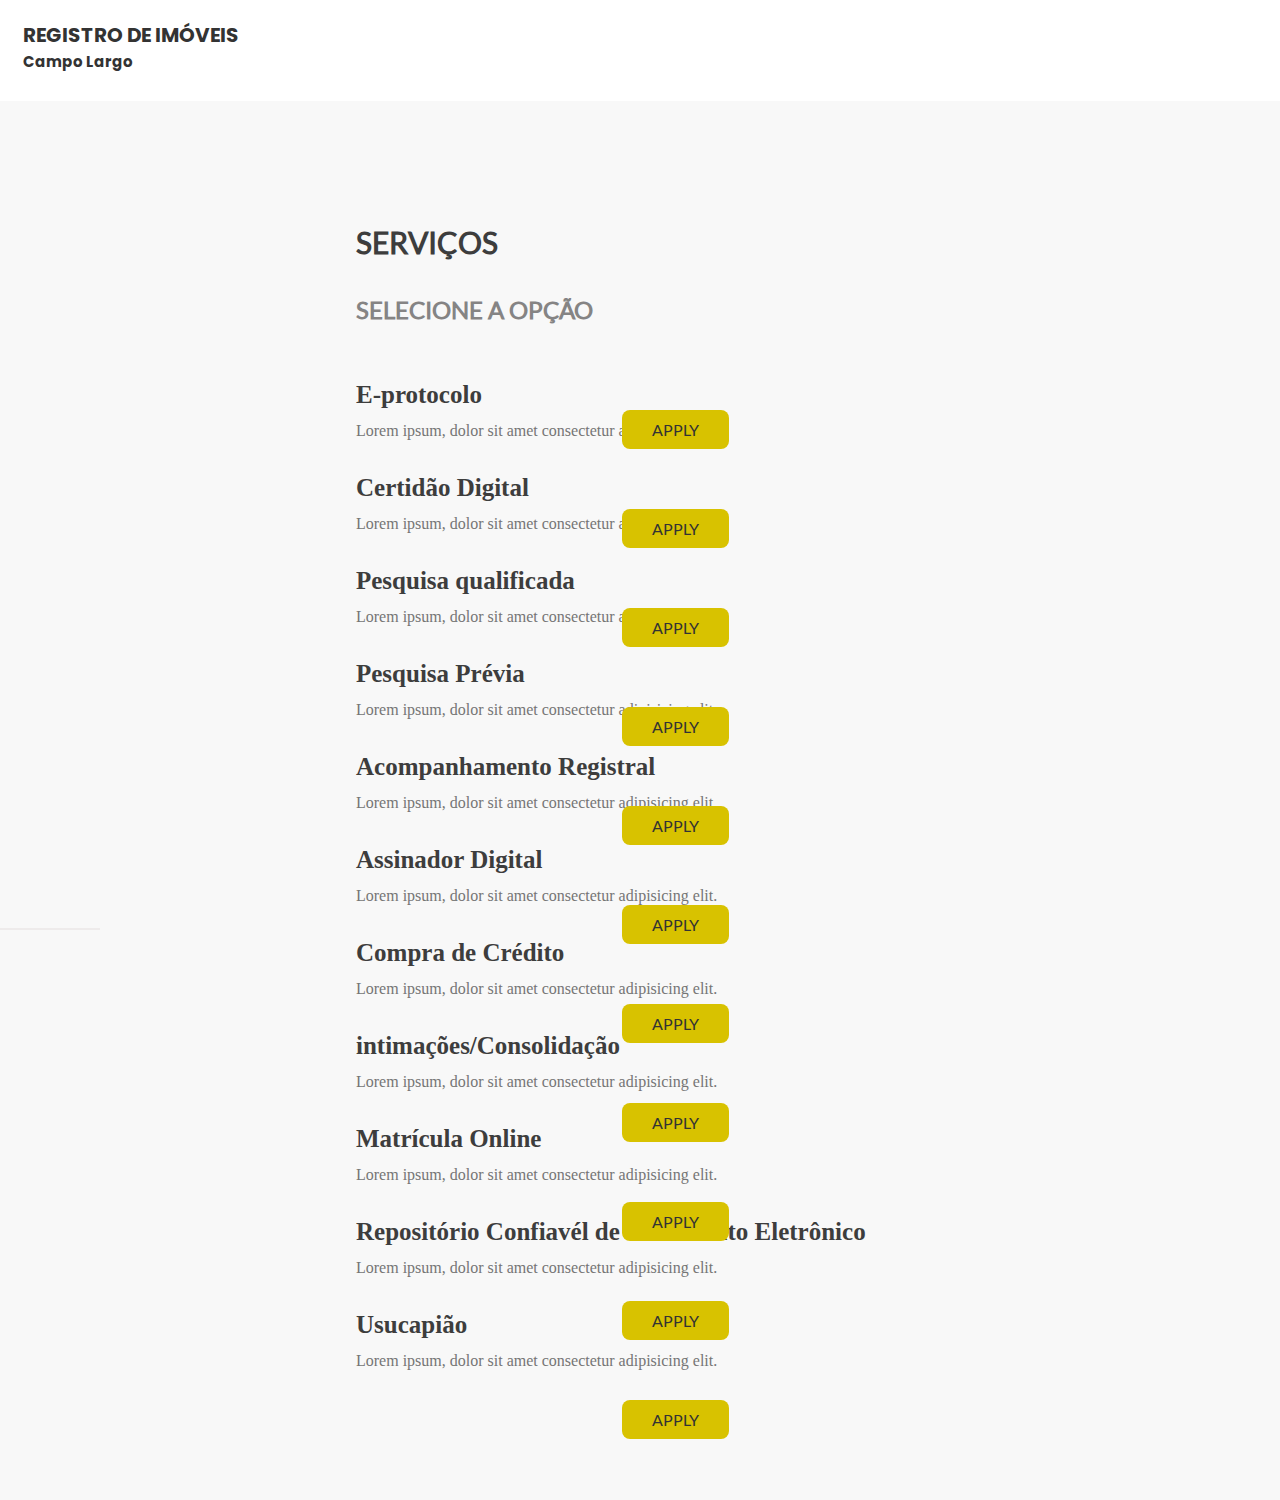
<file: index.html>
<!DOCTYPE html>
<html lang="pt">
<head>

    <meta charset="UTF-8">
    <meta name="viewport" content="width=device-width, initial-scale=1.0">       
    <link rel="stylesheet" href="style.css">
    <title>Outros</title>

</head>
<body>

<!-- REDIRECIONAMENTO DO CONTEUDO -->

<header class="outros">
    <div class="titulo">
        <h1>REGISTRO DE IMÓVEIS</h1>
        <h2>Campo Largo</h2>
    </div>

</header>




<div class="meio">
    <div class="objeto">
        <h1>SERVIÇOS</h1>
        <h2 id="segundo">SELECIONE A OPÇÃO</h2>
        <!-- Botão de Início com redirecionamento -->
        <button id="btnInicio">Início</button>

</div>

<script>
    // Aguarde até que o DOM seja totalmente carregado
    document.addEventListener("DOMContentLoaded", function() {
        var btnInicio = document.getElementById('btnInicio');

        // Adiciona um ouvinte de clique para o botão Início
        btnInicio.addEventListener('click', function() {
            // Redireciona para a página desejada usando um caminho relativo
            window.location.href = 'https://louglecompany.github.io/tutorial/';
        });
    });
</script>


    <div class="opcoes">

        <div class="opcao-container">
            <h3>E-protocolo</h3>
            <p>Lorem ipsum, dolor sit amet consectetur adipisicing elit.</p>
        </div>
        
        <div class="opcao-container">
            <h3>Certidão Digital</h3>
            <p>Lorem ipsum, dolor sit amet consectetur adipisicing elit.</p>
        </div>
    
        <div class="opcao-container">
            <h3>Pesquisa qualificada</h3>
            <p>Lorem ipsum, dolor sit amet consectetur adipisicing elit.</p>
        </div>
    
        <div class="opcao-container">
            <h3>Pesquisa Prévia</h3>
            <p>Lorem ipsum, dolor sit amet consectetur adipisicing elit.</p>
        </div>
    
        <div class="opcao-container">
            <h3>Acompanhamento Registral</h3>
            <p>Lorem ipsum, dolor sit amet consectetur adipisicing elit.</p>
        </div>

        <div class="opcao-container">
            <h3>Assinador Digital</h3>
            <p>Lorem ipsum, dolor sit amet consectetur adipisicing elit.</p>
        </div>

        <div class="opcao-container">
            <h3>Compra de Crédito</h3>
            <p>Lorem ipsum, dolor sit amet consectetur adipisicing elit.</p>
        </div>

        <div class="opcao-container">
            <h3>intimações/Consolidação</h3>
            <p>Lorem ipsum, dolor sit amet consectetur adipisicing elit.</p>
        </div>

        <div class="opcao-container">
            <h3>Matrícula Online </h3>
            <p>Lorem ipsum, dolor sit amet consectetur adipisicing elit.</p>
        </div>

        <div class="opcao-container">
            <h3>Repositório Confiavél de Documento Eletrônico</h3>
            <p>Lorem ipsum, dolor sit amet consectetur adipisicing elit.</p>
        </div>

        <div class="opcao-container">
            <h3>Usucapião</h3>
            <p>Lorem ipsum, dolor sit amet consectetur adipisicing elit.</p>
        </div>
        
    </div>
    
    <div class="botoes">
        <button onclick="redirecionarParaEprotocolo()">APPLY</button>
        <button onclick="redirecionarParaCertidaoDigital()">APPLY</button>
        <button onclick="redirecionarParaPesquisaQualificada()">APPLY</button>
        <button onclick="redirecionarParaPesquisaPrévia()">APPLY</button>
        <button onclick="redirecionarParaAcompanhamentoRegistral()">APPLY</button>   
        <button onclick="redirecionarParaAssinadorDigital()">APPLY</button>
        <button onclick="redirecionarParaCompradeCrédito()">APPLY</button>
        <button onclick="redirecionarParaintimaçõesConsolidação()">APPLY</button>
        <button onclick="redirecionarParaMatriculaonline()">APPLY</button> 
        <button onclick="redirecionarParaRepositórioConfiavél()">APPLY</button>
        <button onclick="redirecionarParaUsucapiao()">APPLY</button>

    </div>




<script src="outros.js"></script>

</body>

</html>
</file>
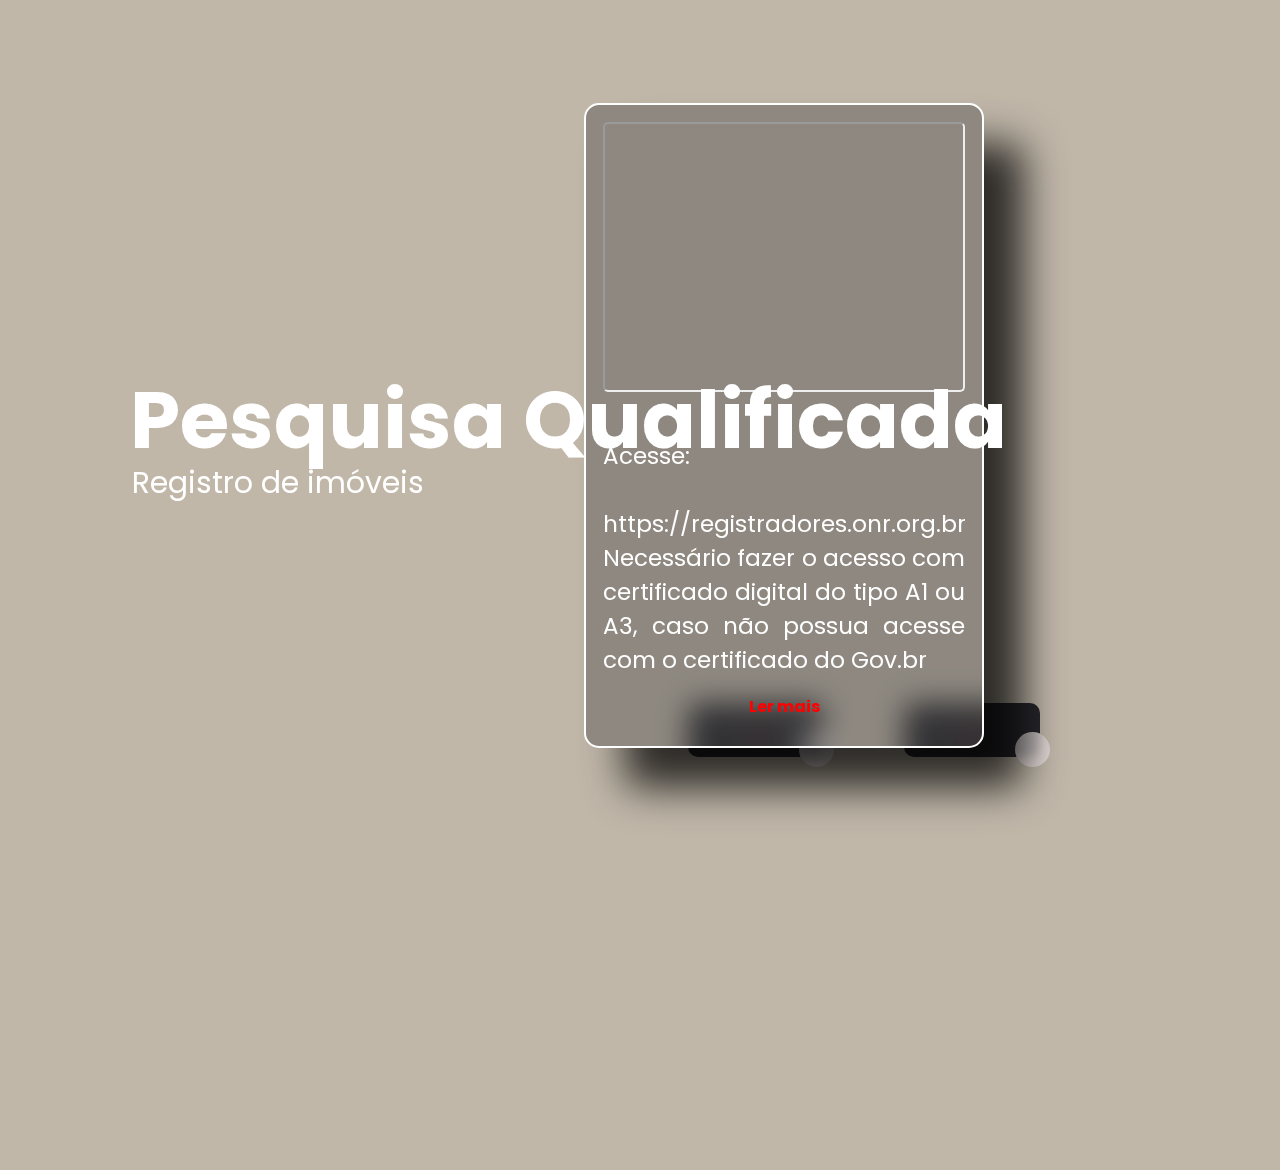
<file: escolha/index.html>
<!DOCTYPE html>
<html lang="pt-br">
<head>
    <meta charset="UTF-8">
    <meta http-equiv="X-UA-Compatible" content="IE=edge">
    <meta name="viewport" content="width=device-width, initial-scale=1.0">
    
    <!-- CSS -->
    <link rel="stylesheet" href="styles.css">
    
    <title>Tutoriais</title>
</head>
<body>
    
    <div class="rosto">
        <h1>Pesquisa Qualificada</h1>
        <p>Registro de imóveis</p>
    </div>

    <div class="chamado">
        <button id="toggleButton1">1</button>
        <hr class="linha-fina">
        <button id="toggleButton2">2</button>
    </div>
    
    <div class="carros">
        <button class="button-86" role="button" id="prevButton">&#9665;</button>
        <button class="button-85" role="button" id="nextButton">&#9655;</button>
    </div>
    
    <!-- CARD -->
    <div class="card" id="card1">
        <h3></h3>
        
        <!-- ICON -->
        <div class="icon">
            <iframe src="https://drive.google.com/file/d/1M2kwLC2JEARdbIJK1yYBWa_m7X_ZGiU6/preview" width="640" height="480"></iframe>
        </div>
    
            <!-- CONTENT -->
            <div class="content">
                   <ol> Acesse: </ol> <br>
                   <li>https://registradores.onr.org.br</li>
                   <li> Necessário fazer o acesso com certificado digital do tipo A1 ou A3, caso
                    não possua acesse com o certificado do Gov.br
                   </li>
                   <li> Concordar com os termos (preciso ter saldo para realizar a compra) </li>
                   <li> Escolher o estado no mapa </li>
                   <li> Concordar com os termos de pesquisa eletrônica  </li>
                   <li> Escolher as cidades que deseja fazer a busca (podendo ser mais de uma por solicitação) e 
                    depois é só informar que está ciente de que as inoformações podem ser imprecisas
                   </li>
                   <li> Escolher os cartórios para pesquisa </li>
            </div>
    
            <!-- READ MORE/LESS BUTTON -->
            <button class="read_button">Ler mais</button>
    
        </div>
        


        <!-- CARD -->
        <div class="card2" id="card2">
           
         
            <h3></h3>
            
            <!-- ICON -->
            <div class="icon">
                <iframe src="https://drive.google.com/file/d/1M2kwLC2JEARdbIJK1yYBWa_m7X_ZGiU6/preview" width="640" height="480"></iframe>
            </div>
        
            <!-- CONTENT -->
            <div class="content">
                
                <li> Taxa com impostos = R$14,09 </li>
                <li> Se não tiver o saldo, vai aparecer a opção para compra de créditos </li>
                <li> Escolher o estado no mapa </li>
                <li> Preencher os dados para a pesquisa: CPF/CNPJ </li>
                <li> "Não sou um robô" </li>
                <li> informar qual o tipo de pesquisa deseja: com imóveis/direitos
                que seja propietário/títular ou també, os que já foram transferidos</li>
                <li>Finalizar</li>
                <li>Resultado da pesquisa</li>
                <li>Para imprimir o resultado do pesquisado, clicar na opção 
                "protocolo" no fim da página</li>

            </div>
    
            <!-- READ MORE/LESS BUTTON -->
            <button class="read_button">Ler mais</button>
    
        </div>




<script src="script.js"></script>

</body>
</html>
</file>
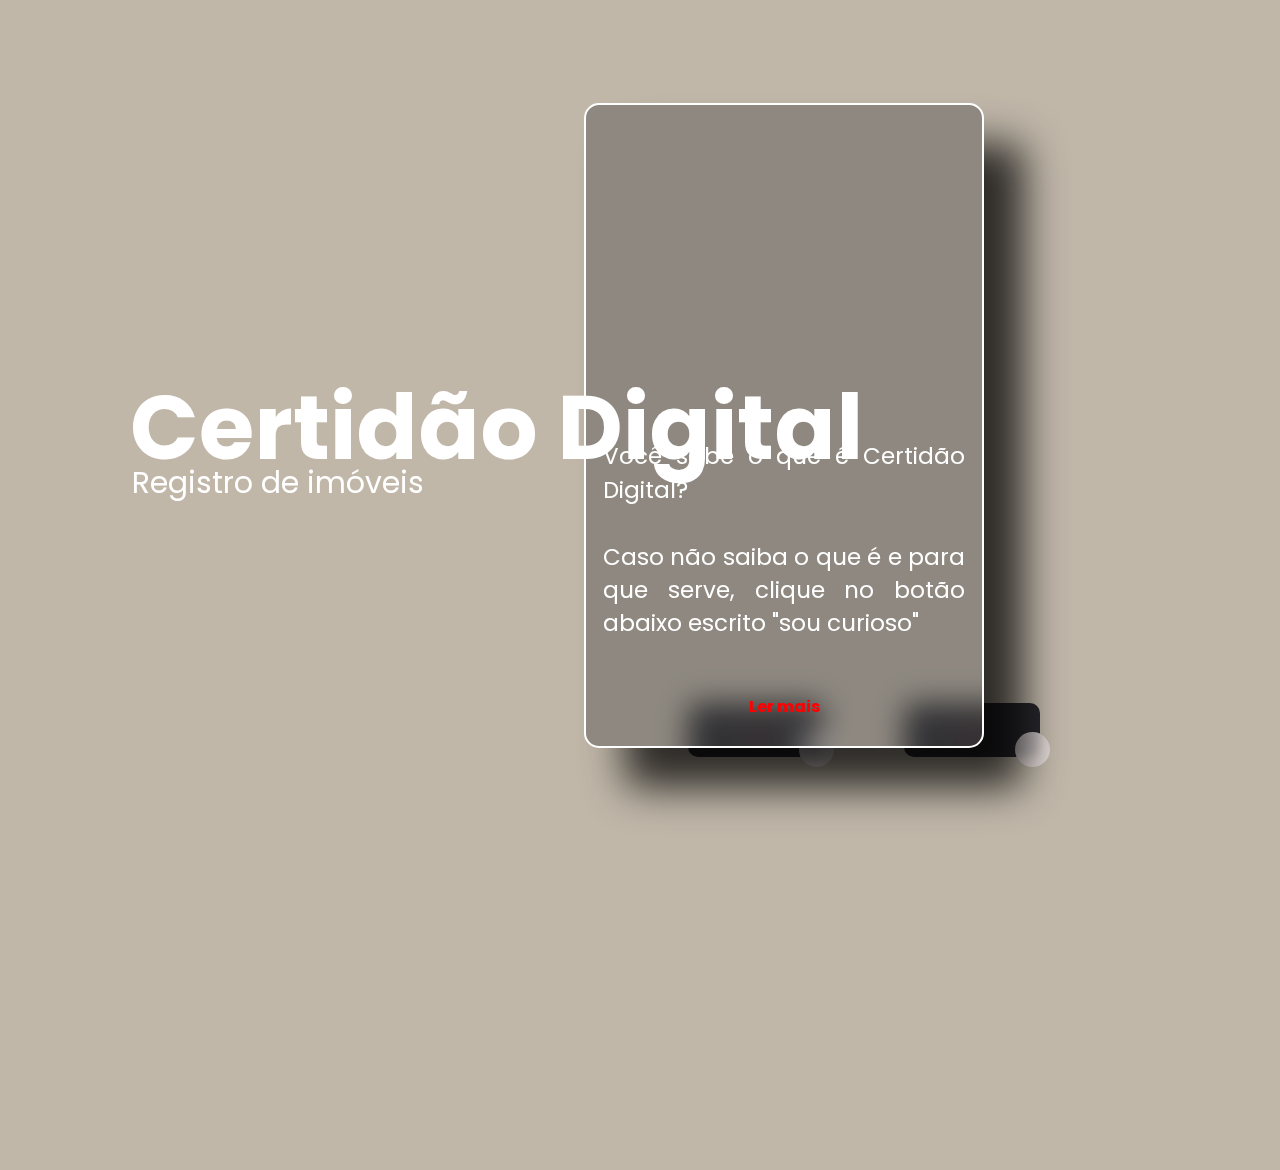
<file: escolha/flip-eight/index.html>
<!DOCTYPE html>
<html lang="pt-br">
<head>
    <meta charset="UTF-8">
    <meta http-equiv="X-UA-Compatible" content="IE=edge">
    <meta name="viewport" content="width=device-width, initial-scale=1.0">
    
    <!-- CSS -->
    <link rel="stylesheet" href="./css/style.css">
    
    <title>Tutoriais</title>
</head>
<body>
    
    <div class="rosto">
        <h1>Certidão Digital</h1>
        <p>Registro de imóveis</p>
    </div>

    <div class="chamado">
        <button id="toggleButton1">1</button>
        <hr class="linha-fina">
        <button id="toggleButton2">2</button>
    </div>

    
    <div class="carros">
        <button class="button-86" role="button" id="prevButton">&#9665;</button>
        <button class="button-85" role="button" id="nextButton">&#9655;</button>
    </div>
    
    <!-- CARD -->
    <div class="card" id="card1">
        <h3></h3>
        
        <!-- ICON -->
        <div class="icon">
                  <iframe width="560" height="315" src="https://www.youtube-nocookie.com/embed/Zqc18ioZJDk?si=37z3Q_WuEdUN2itF&amp;start=1" title="YouTube video player" frameborder="0" allow="accelerometer; autoplay; clipboard-write; encrypted-media; gyroscope; picture-in-picture; web-share" allowfullscreen></iframe>
        </div>
    
            <!-- CONTENT -->
<!-- CONTENT -->
<div class="content">
    <ol> Você sabe o que é Certidão Digital? </ol> <br>
    <p>Caso não saiba o que é e para que serve, clique no botão abaixo escrito "sou curioso"</p>
    <br/>
    <button class="blog1" onclick="abrirPaginaExterna()">Sou curioso</button>
</div>

<script>
    function abrirPaginaExterna() {
        // Substitua 'URL_DA_PAGINA' pela URL real para a qual deseja redirecionar o usuário
        var urlDaPagina = 'https://www.flow.life/';

        // Abre a nova guia (nova aba) com a URL especificada
        window.open(urlDaPagina, '_blank');
    }
</script>

            <!-- READ MORE/LESS BUTTON -->
            <button class="read_button">Ler mais</button>
    
        </div>
        


<!-- CARD -->
<div class="card2" id="card2">
    <h3></h3>

    <!-- ICON -->
    <div class="icon">
        <iframe width="560" height="315" src="https://www.youtube-nocookie.com/embed/Zqc18ioZJDk?si=37z3Q_WuEdUN2itF&amp;start=1" title="YouTube video player" frameborder="0" allow="accelerometer; autoplay; clipboard-write; encrypted-media; gyroscope; picture-in-picture; web-share" allowfullscreen></iframe>
    </div>

    <!-- CONTENT -->
    <div class="content">
        <ol>
            <li>Acesse o site: <br> https://www.registradores.onr.org.br. Após, clique em SERVIÇOS ONLINE e selecione CERTIDÃO DIGITAL.</li><br>
            <li>Realize o login através dos ícones sinalizados.</li><br>
            <li>O acesso pode ser realizado através de 3 opções:</li><br>
            <li>Através do menu rápido, selecione a opção CERTIDÃO DIGITAL e vá em "NOVO PEDIDO".</li><br>
            <li>Leia as condições de uso. Estando de acordo, clique em “Li e concordo” e vá em "PROSSEGUIR".</li>
            <li>Selecione o estado.</li><br>
            <li>Informe os dados solicitados e clique em "PROSSEGUIR".</li><br>
            <li>Selecione: <br> “tipo de certidão” e “pedido por” após isso clique em "PROSSEGUIR".</li> <br>
            <li>O sistema disponibiliza os seguintes tipos de certidão:</li><br>
            <li>Após selecionar o tipo de certidão desejado, informe os dados solicitados pelo sistema, selecione a finalidade e clique em "PROSSEGUIR".</li><br>
            <li>Verifique e confirme sua solicitação.</li><br>
            <li>Escolha a forma de pagamento e após isso escolha o ícone "CANCELAR PEDIDO" ficará disponível. Clique para finalizar o pedido e realizar o pagamento.</li><br> 
            <li>Após finalizar o pagamento, o protocolo será gerado. Clique em "CONCLUIR".</li><br>
            <li>Para o acompanhamento da solicitação, vá em SERVIÇOS ONLINE e clique em CERTIDÃO DIGITAL.</li><br>
            <li>O sistema apresentará todos os pedidos do seu usuário. Vale ressaltar que as certidões ficarão disponíveis por 120 dias após sua emissão. Para acessar o pedido, clique no ícone da pasta.</li><br>
            <li>O sistema disponibilizará as opções Visualizar e Download, além da opção de BAIXAR TODOS OS ANEXOS para que faça o download de uma pasta .zip <br>
            contendo o(s) arquivo(s) disponibilizados pela serventia.</li>
        </ol>
    </div>

    <!-- READ MORE/LESS BUTTON -->
    <button class="read_button">Ler mais</button>
</div>



<script src="./js/script.js"></script>

</body>
</html>
</file>
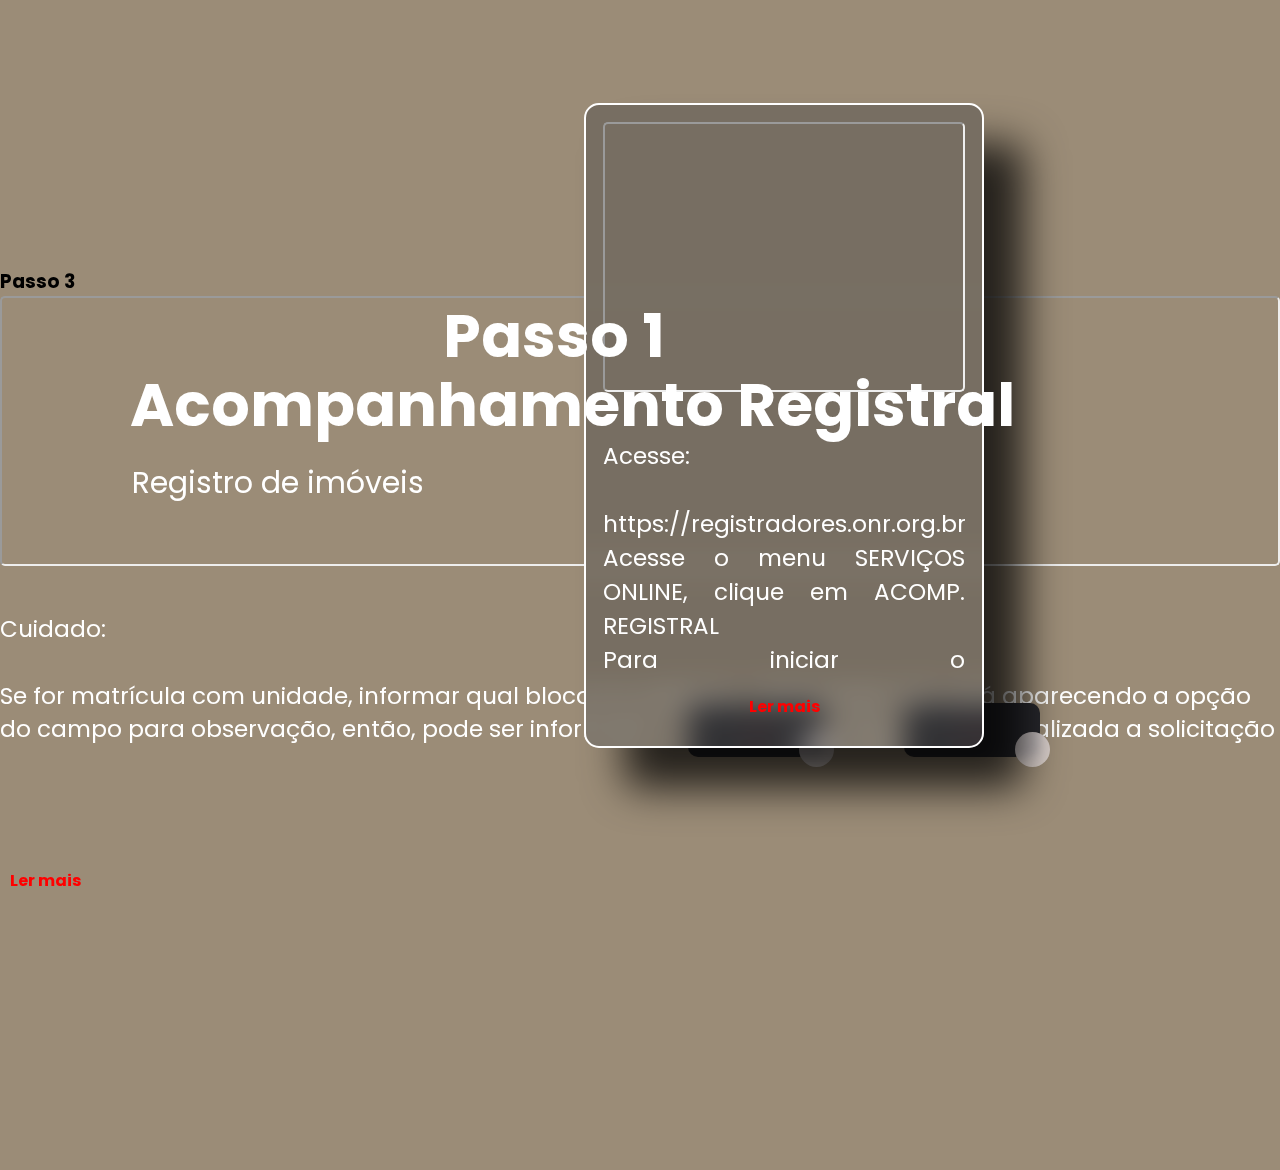
<file: escolha/flip-for/index.html>
<!DOCTYPE html>
<html lang="pt-br">
<head>
    <meta charset="UTF-8">
    <meta http-equiv="X-UA-Compatible" content="IE=edge">
    <meta name="viewport" content="width=device-width, initial-scale=1.0">
    
    <!-- CSS -->
    <link rel="stylesheet" href="./escolha/css/style.css">
    
    <title>Tutoriais</title>
</head>
<body>
    
    <div class="rosto">
        <h1>Acompanhamento Registral</h1>
        <p>Registro de imóveis</p>
    </div>

    <div class="chamado">
        <button id="toggleButton1">1</button>
        <hr class="linha-fina">
        <button id="toggleButton2">2</button>
        <hr class="linha-fina">
        <button id="toggleButton3">3</button>
    </div>
    
    <div class="carros">
        <button class="button-86" role="button" id="prevButton">&#9665;</button>
        <button class="button-85" role="button" id="nextButton">&#9655;</button>
    </div>
    
    <!-- CARD -->
    <div class="card" id="card1">
        <h3>Passo 1</h3>
        
        <!-- ICON -->
        <div class="icon">
            <iframe src="https://drive.google.com/file/d/1M2kwLC2JEARdbIJK1yYBWa_m7X_ZGiU6/preview" width="640" height="480"></iframe>
        </div>
    
            <!-- CONTENT -->
            <div class="content">
                   <ol> Acesse: </ol> <br>
                   <li>https://registradores.onr.org.br</li>
                   <li> Acesse o menu SERVIÇOS ONLINE, clique em ACOMP. REGISTRAL </li>
                   <li> 
Para iniciar o acompanhamento, 
preencha os dados do formulário 
e clique em "prosseguir". 
Todos os dados são obrigatórios. 
Na ausência de qualquer 
informação, deverá entrar em 
contato diretamente com o 
Cartório.  </li>
                   <li> Será exibido todo andamento 
do pedido, inclusive o último 
status. 
Status com nota de exigência, 
poderá visualizar mais 
informações em "detalhe"  </li>            


            </div>
        
    
            <!-- READ MORE/LESS BUTTON -->
            <button class="read_button">Ler mais</button>
    
        </div>
        


        <!-- CARD -->
        <div class="card2" id="card2">
           
         
            <h3>Passo 2</h3>
            
            <!-- ICON -->
            <div class="icon">
                <iframe src="https://drive.google.com/file/d/1M2kwLC2JEARdbIJK1yYBWa_m7X_ZGiU6/preview" width="640" height="480"></iframe>
            </div>
        
            <!-- CONTENT -->
            <div class="content">
                               <ol> Possíveis status: </ol> <br>
                <li>
                    
• 
• 
• 
• 
• 
Título com reingresso 
Cancelado 
Titulo pronto para retirada 
Título prenotado 
Exame e calculo concluído 
Título registrado 
Nota de exigência 
Título entregue 
Suscitação de dúvida 
Processamento 
• 
• 
• 
Dúvida jugada procedente 
Dúvida jugada improcedente 
Exame e cálculo Protocolado 
Exame e cálculo pronto para retirada 
Bloqueio de matrículas 
Prorrogado o prazo da prenotação 
Prorrogado o prazo de entrega ou 
devolução 
Prorrogado o prazo da Penhora online 
Notificação 
Prorrogado o prazo da Notificação </li>

            </div>
    
            <!-- READ MORE/LESS BUTTON -->
            <button class="read_button">Ler mais</button>
    
        </div>



        <!-- CARD -->
        <div class="card3" id="card3">
           
            <h3>Passo 3</h3>
            
            <!-- ICON -->
            <div class="icon">
                <iframe src="https://drive.google.com/file/d/1M2kwLC2JEARdbIJK1yYBWa_m7X_ZGiU6/preview" allow="fullscreen"></iframe>
            </div>
        
            <!-- CONTENT -->
            <div class="content">

                <p>Cuidado:</p> <br>
                <p>
                Se for matrícula com unidade, informar qual bloco e a unidade, infelizmente não está
                aparecendo a opção do campo para observação, então, pode ser informado no campo "mensagem"
                após finalizada a solicitação
                </p>
            </div>
    
            <!-- READ MORE/LESS BUTTON -->
            <button class="read_button">Ler mais</button>
    
        </div>

        <script type="text/javascript" src="vanilla-tilt.js"></script>
        <script type="text/javascript">
            VanillaTilt.init(document.querySelector(".card"), {
                max: 25,
                speed: 400
            });
            
            //It also supports NodeList
            VanillaTilt.init(document.querySelectorAll(".card"));
            VanillaTilt.init(document.querySelectorAll(".card2"));
            VanillaTilt.init(document.querySelectorAll(".card3"));
        </script>
<script src="./escolha/js/script.js"></script>

</body>
</html>
</file>
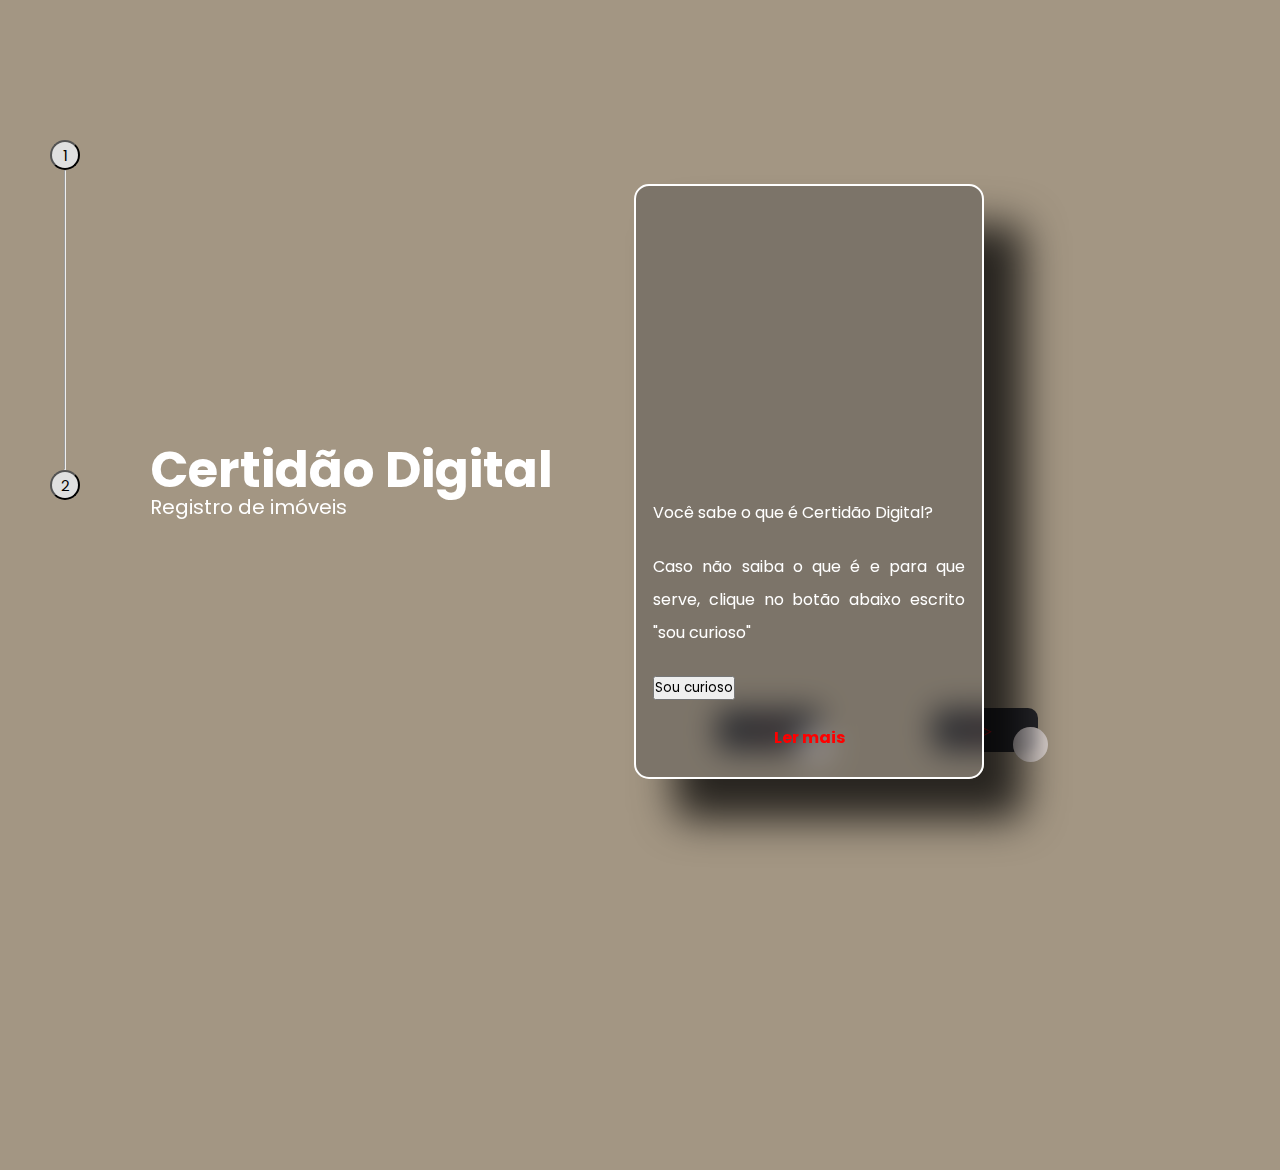
<file: escolha/flip-six/index.html>
<!DOCTYPE html>
<html lang="pt-br">
<head>
    <meta charset="UTF-8">
    <meta http-equiv="X-UA-Compatible" content="IE=edge">
    <meta name="viewport" content="width=device-width, initial-scale=1.0">
    
    <!-- CSS -->
    <link rel="stylesheet" href="./css/style.css">
    
    <title>Tutoriais</title>
</head>
<body>
    
    <div class="rosto">
        <h1>Certidão Digital</h1>
        <p>Registro de imóveis</p>
    </div>

    <div class="chamado">
        <button id="toggleButton1">1</button>
        <hr class="linha-fina">
        <button id="toggleButton2">2</button>
    </div>

    
    <div class="carros">
        <button class="button-86" role="button" id="prevButton">&#9665;</button>
        <button class="button-85" role="button" id="nextButton">&#9655;</button>
    </div>
    
    <!-- CARD -->
    <div class="card" id="card1">
        <h3></h3>
        
        <!-- ICON -->
        <div class="icon">
                  <iframe width="560" height="315" src="https://www.youtube-nocookie.com/embed/Zqc18ioZJDk?si=37z3Q_WuEdUN2itF&amp;start=1" title="YouTube video player" frameborder="0" allow="accelerometer; autoplay; clipboard-write; encrypted-media; gyroscope; picture-in-picture; web-share" allowfullscreen></iframe>
        </div>
    
            <!-- CONTENT -->
<!-- CONTENT -->
<div class="content">
    <ol> Você sabe o que é Certidão Digital? </ol> <br>
    <p>Caso não saiba o que é e para que serve, clique no botão abaixo escrito "sou curioso"</p>
    <br/>
    <button class="blog1" onclick="abrirPaginaExterna()">Sou curioso</button>
</div>

<script>
    function abrirPaginaExterna() {
        // Substitua 'URL_DA_PAGINA' pela URL real para a qual deseja redirecionar o usuário
        var urlDaPagina = 'https://www.flow.life/';

        // Abre a nova guia (nova aba) com a URL especificada
        window.open(urlDaPagina, '_blank');
    }
</script>

            <!-- READ MORE/LESS BUTTON -->
            <button class="read_button">Ler mais</button>
    
        </div>
        


<!-- CARD -->
<div class="card2" id="card2">
    <h3></h3>

    <!-- ICON -->
    <div class="icon">
        <iframe width="560" height="315" src="https://www.youtube-nocookie.com/embed/Zqc18ioZJDk?si=37z3Q_WuEdUN2itF&amp;start=1" title="YouTube video player" frameborder="0" allow="accelerometer; autoplay; clipboard-write; encrypted-media; gyroscope; picture-in-picture; web-share" allowfullscreen></iframe>
    </div>

    <!-- CONTENT -->
    <div class="content">
        <ol>
            <li>Acesse o site: <br> https://www.registradores.onr.org.br. Após, clique em SERVIÇOS ONLINE e selecione CERTIDÃO DIGITAL.</li><br>
            <li>Realize o login através dos ícones sinalizados.</li><br>
            <li>O acesso pode ser realizado através de 3 opções:</li><br>
            <li>Através do menu rápido, selecione a opção CERTIDÃO DIGITAL e vá em "NOVO PEDIDO".</li><br>
            <li>Leia as condições de uso. Estando de acordo, clique em “Li e concordo” e vá em "PROSSEGUIR".</li>
            <li>Selecione o estado.</li><br>
            <li>Informe os dados solicitados e clique em "PROSSEGUIR".</li><br>
            <li>Selecione: <br> “tipo de certidão” e “pedido por” após isso clique em "PROSSEGUIR".</li> <br>
            <li>O sistema disponibiliza os seguintes tipos de certidão:</li><br>
            <li>Após selecionar o tipo de certidão desejado, informe os dados solicitados pelo sistema, selecione a finalidade e clique em "PROSSEGUIR".</li><br>
            <li>Verifique e confirme sua solicitação.</li><br>
            <li>Escolha a forma de pagamento e após isso escolha o ícone "CANCELAR PEDIDO" ficará disponível. Clique para finalizar o pedido e realizar o pagamento.</li><br> 
            <li>Após finalizar o pagamento, o protocolo será gerado. Clique em "CONCLUIR".</li><br>
            <li>Para o acompanhamento da solicitação, vá em SERVIÇOS ONLINE e clique em CERTIDÃO DIGITAL.</li><br>
            <li>O sistema apresentará todos os pedidos do seu usuário. Vale ressaltar que as certidões ficarão disponíveis por 120 dias após sua emissão. Para acessar o pedido, clique no ícone da pasta.</li><br>
            <li>O sistema disponibilizará as opções Visualizar e Download, além da opção de BAIXAR TODOS OS ANEXOS para que faça o download de uma pasta .zip <br>
            contendo o(s) arquivo(s) disponibilizados pela serventia.</li>
        </ol>
    </div>

    <!-- READ MORE/LESS BUTTON -->
    <button class="read_button">Ler mais</button>
</div>



<script src="./js/script.js"></script>

</body>
</html>
</file>
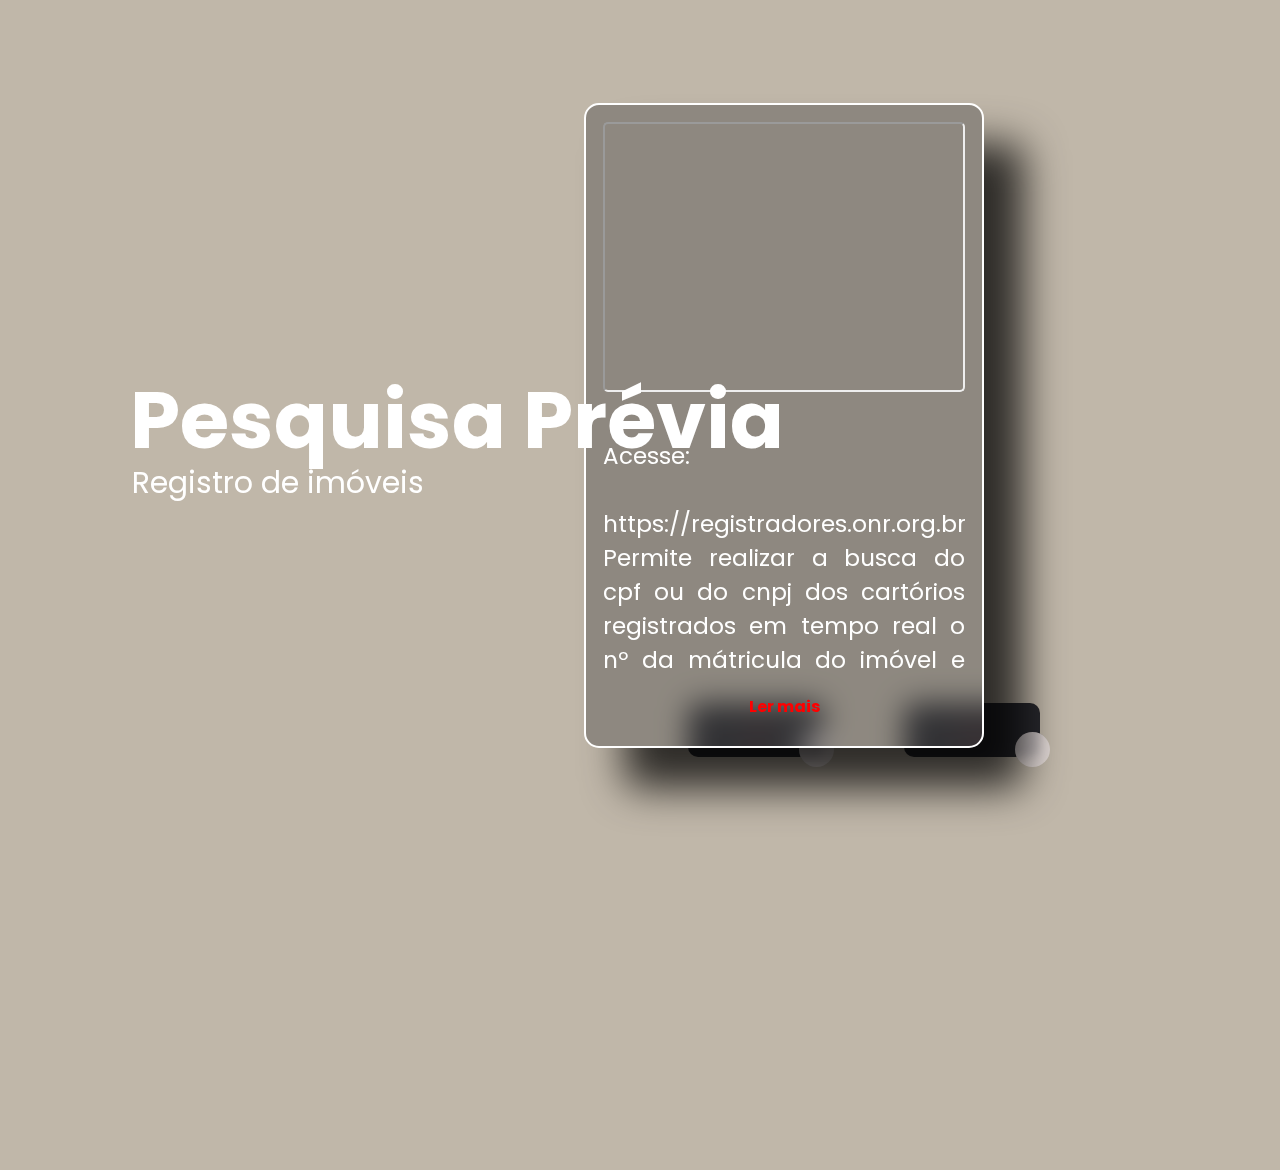
<file: escolha/flip-tree/index.html>
<!DOCTYPE html>
<html lang="pt-br">
<head>
    <meta charset="UTF-8">
    <meta http-equiv="X-UA-Compatible" content="IE=edge">
    <meta name="viewport" content="width=device-width, initial-scale=1.0">
    
    <!-- CSS -->
    <link rel="stylesheet" href="./acesso/css/style.css">
    
    <title>Tutoriais</title>
</head>
<body>
    
    <div class="rosto">
        <h1>Pesquisa Prévia</h1>
        <p>Registro de imóveis</p>
    </div>

    <div class="chamado">
        <button id="toggleButton1">1</button>
        <hr class="linha-fina">
        <button id="toggleButton2">2</button>
        <hr class="linha-fina">
        <button id="toggleButton3">3</button>
    </div>
    
    <div class="carros">
        <button class="button-86" role="button" id="prevButton">&#9665;</button>
        <button class="button-85" role="button" id="nextButton">&#9655;</button>
    </div>
    
    <!-- CARD -->
    <div class="card" id="card1">
        <h3></h3>
        
        <!-- ICON -->
        <div class="icon">
            <iframe src="https://drive.google.com/file/d/1M2kwLC2JEARdbIJK1yYBWa_m7X_ZGiU6/preview" width="640" height="480"></iframe>
        </div>
    
            <!-- CONTENT -->
            <div class="content">
                   <ol> Acesse: </ol> <br>
                   <li>https://registradores.onr.org.br</li>
                   <li> Permite realizar a busca do cpf ou do cnpj dos cartórios registrados em tempo real
                       o nº da mátricula do imóvel e permitindo a partir dessa informação que o usúario realize 
                       pedidos de certidão digital, matrícula online ou pesquisa qualificada, mediante pagamento
                       de emolumentos e valor de serviço
                   </li>
                   <li> Caso a resposta da consulta seja realizada esteja desatulizada ou não favorecer vizualização do número da matrícula
                   ao cpf ou cnpj será necessário realizar uma solicitacão de pesquisa qualificada junto ao cartório. </li>
                   <li> Escolher o estado no mapa </li>
                   <li> A central não fazia qualificação do títular do documento pesquisado, podendo ele ser propietário, ex-propietário, usufrutuário, fiador, entre outros. </li>
            </div>
    
            <!-- READ MORE/LESS BUTTON -->
            <button class="read_button">Ler mais</button>
    
        </div>

        <!-- CARD -->
        <div class="card2" id="card2">
           
         
            <h3></h3>
            
            <!-- ICON -->
            <div class="icon">
                <iframe src="https://drive.google.com/file/d/1M2kwLC2JEARdbIJK1yYBWa_m7X_ZGiU6/preview" width="640" height="480"></iframe>
            </div>
        
            <!-- CONTENT -->
            <div class="content">
                
                <li> Novo pedido </li>
                <li> Ciência de créditos </li>
                <li> Estado no mapa </li>
                <li> Termo de uso do sistema ciência imprevisão da pesquisa </li>
                <li> Pagamento </li>
                <li> Condições de uso </li>
                <li> Dados (cpf  ou cnpj) + finalidade da pesquisa + termo </li>
                <li>Resultado da pesquisa</li>
             </div>
    
            <!-- READ MORE/LESS BUTTON -->
            <button class="read_button">Ler mais</button>
    
        </div>

        <script type="text/javascript" src="vanilla-tilt.js"></script>

<script src="./acesso/js/script.js"></script>

</body>
</html>
</file>
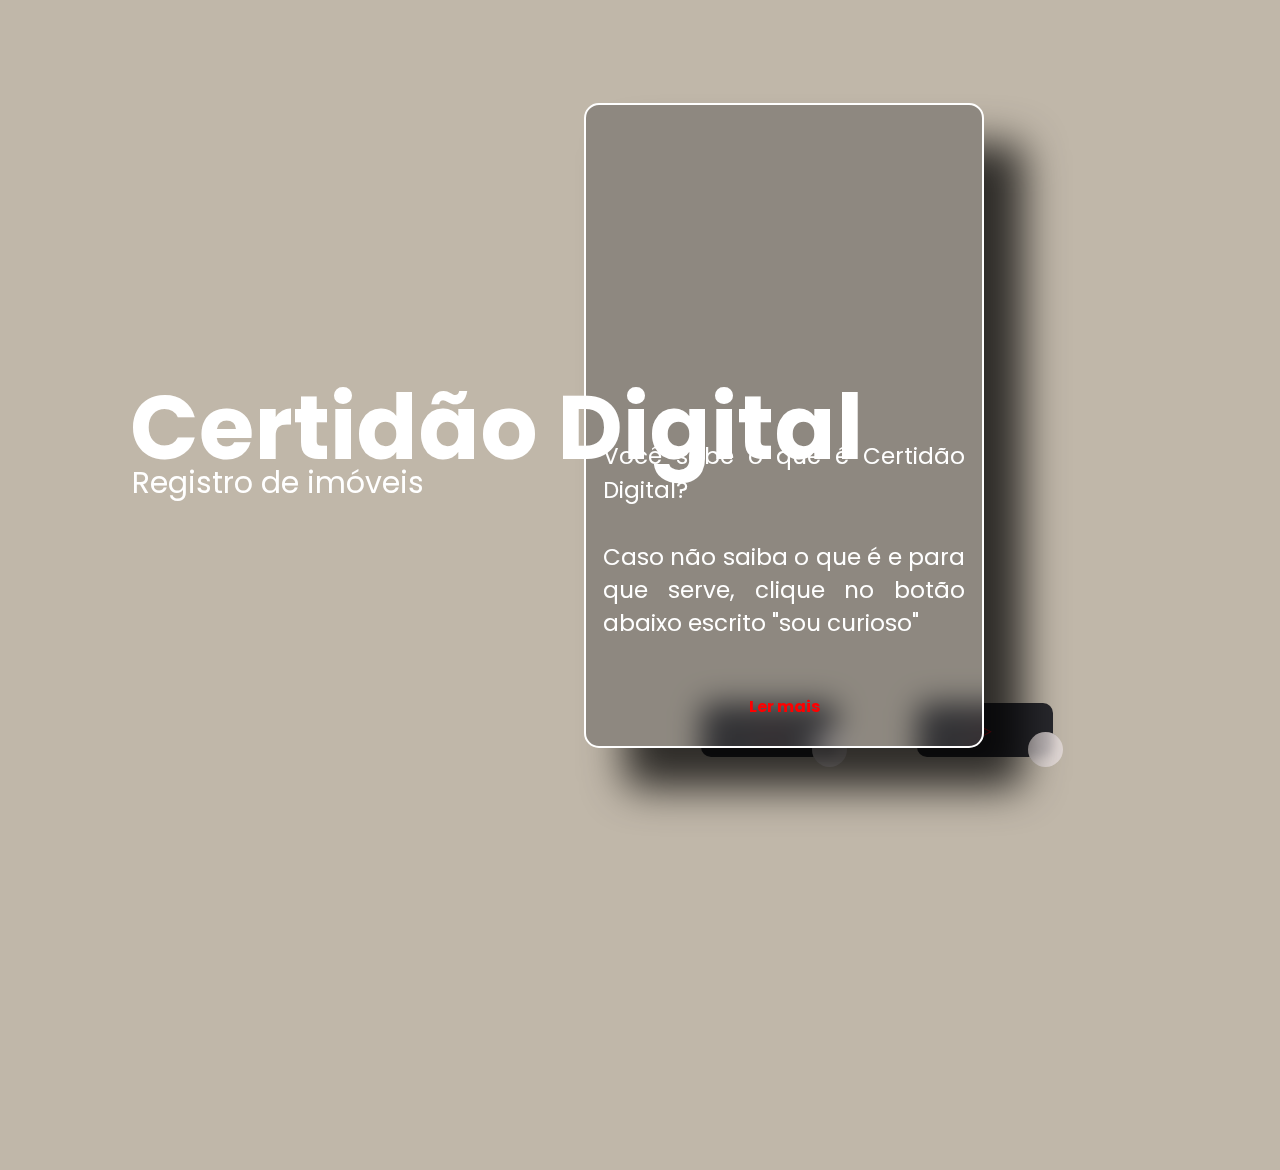
<file: escolha/flip-two/index.html>
<!DOCTYPE html>
<html lang="pt-br">
<head>
    <meta charset="UTF-8">
    <meta http-equiv="X-UA-Compatible" content="IE=edge">
    <meta name="viewport" content="width=device-width, initial-scale=1.0">
    
    <!-- CSS -->
    <link rel="stylesheet" href="./css/style.css">
    
    <title>Tutoriais</title>
</head>
<body>
    
    <div class="rosto">
        <h1>Certidão Digital</h1>
        <p>Registro de imóveis</p>
    </div>

    <div class="chamado">
        <button id="toggleButton1">1</button>
        <hr class="linha-fina">
        <button id="toggleButton2">2</button>
    </div>

    
    <div class="carros">
        <button class="button-86" role="button" id="prevButton">&#9665;</button>
        <button class="button-85" role="button" id="nextButton">&#9655;</button>
    </div>
    
    <!-- CARD -->
    <div class="card" id="card1">
        <h3></h3>
        
        <!-- ICON -->
        <div class="icon">
                  <iframe width="560" height="315" src="https://www.youtube-nocookie.com/embed/Zqc18ioZJDk?si=37z3Q_WuEdUN2itF&amp;start=1" title="YouTube video player" frameborder="0" allow="accelerometer; autoplay; clipboard-write; encrypted-media; gyroscope; picture-in-picture; web-share" allowfullscreen></iframe>
        </div>
    
            <!-- CONTENT -->
<!-- CONTENT -->
<div class="content">
    <ol> Você sabe o que é Certidão Digital? </ol> <br>
    <p>Caso não saiba o que é e para que serve, clique no botão abaixo escrito "sou curioso"</p>
    <br/>
    <button class="blog1" onclick="abrirPaginaExterna()">Sou curioso</button>
</div>

<script>
    function abrirPaginaExterna() {
        // Substitua 'URL_DA_PAGINA' pela URL real para a qual deseja redirecionar o usuário
        var urlDaPagina = 'https://www.flow.life/';

        // Abre a nova guia (nova aba) com a URL especificada
        window.open(urlDaPagina, '_blank');
    }
</script>

            <!-- READ MORE/LESS BUTTON -->
            <button class="read_button">Ler mais</button>
    
        </div>
        


<!-- CARD -->
<div class="card2" id="card2">
    <h3></h3>

    <!-- ICON -->
    <div class="icon">
        <iframe width="560" height="315" src="https://www.youtube-nocookie.com/embed/Zqc18ioZJDk?si=37z3Q_WuEdUN2itF&amp;start=1" title="YouTube video player" frameborder="0" allow="accelerometer; autoplay; clipboard-write; encrypted-media; gyroscope; picture-in-picture; web-share" allowfullscreen></iframe>
    </div>

    <!-- CONTENT -->
    <div class="content">
        <ol>
            <li>Acesse o site: <br> https://www.registradores.onr.org.br. Após, clique em SERVIÇOS ONLINE e selecione CERTIDÃO DIGITAL.</li><br>
            <li>Realize o login através dos ícones sinalizados.</li><br>
            <li>O acesso pode ser realizado através de 3 opções:</li><br>
            <li>Através do menu rápido, selecione a opção CERTIDÃO DIGITAL e vá em "NOVO PEDIDO".</li><br>
            <li>Leia as condições de uso. Estando de acordo, clique em “Li e concordo” e vá em "PROSSEGUIR".</li>
            <li>Selecione o estado.</li><br>
            <li>Informe os dados solicitados e clique em "PROSSEGUIR".</li><br>
            <li>Selecione: <br> “tipo de certidão” e “pedido por” após isso clique em "PROSSEGUIR".</li> <br>
            <li>O sistema disponibiliza os seguintes tipos de certidão:</li><br>
            <li>Após selecionar o tipo de certidão desejado, informe os dados solicitados pelo sistema, selecione a finalidade e clique em "PROSSEGUIR".</li><br>
            <li>Verifique e confirme sua solicitação.</li><br>
            <li>Escolha a forma de pagamento e após isso escolha o ícone "CANCELAR PEDIDO" ficará disponível. Clique para finalizar o pedido e realizar o pagamento.</li><br> 
            <li>Após finalizar o pagamento, o protocolo será gerado. Clique em "CONCLUIR".</li><br>
            <li>Para o acompanhamento da solicitação, vá em SERVIÇOS ONLINE e clique em CERTIDÃO DIGITAL.</li><br>
            <li>O sistema apresentará todos os pedidos do seu usuário. Vale ressaltar que as certidões ficarão disponíveis por 120 dias após sua emissão. Para acessar o pedido, clique no ícone da pasta.</li><br>
            <li>O sistema disponibilizará as opções Visualizar e Download, além da opção de BAIXAR TODOS OS ANEXOS para que faça o download de uma pasta .zip <br>
            contendo o(s) arquivo(s) disponibilizados pela serventia.</li>
        </ol>
    </div>

    <!-- READ MORE/LESS BUTTON -->
    <button class="read_button">Ler mais</button>
</div>



<script src="./js/script.js"></script>

</body>
</html>
</file>
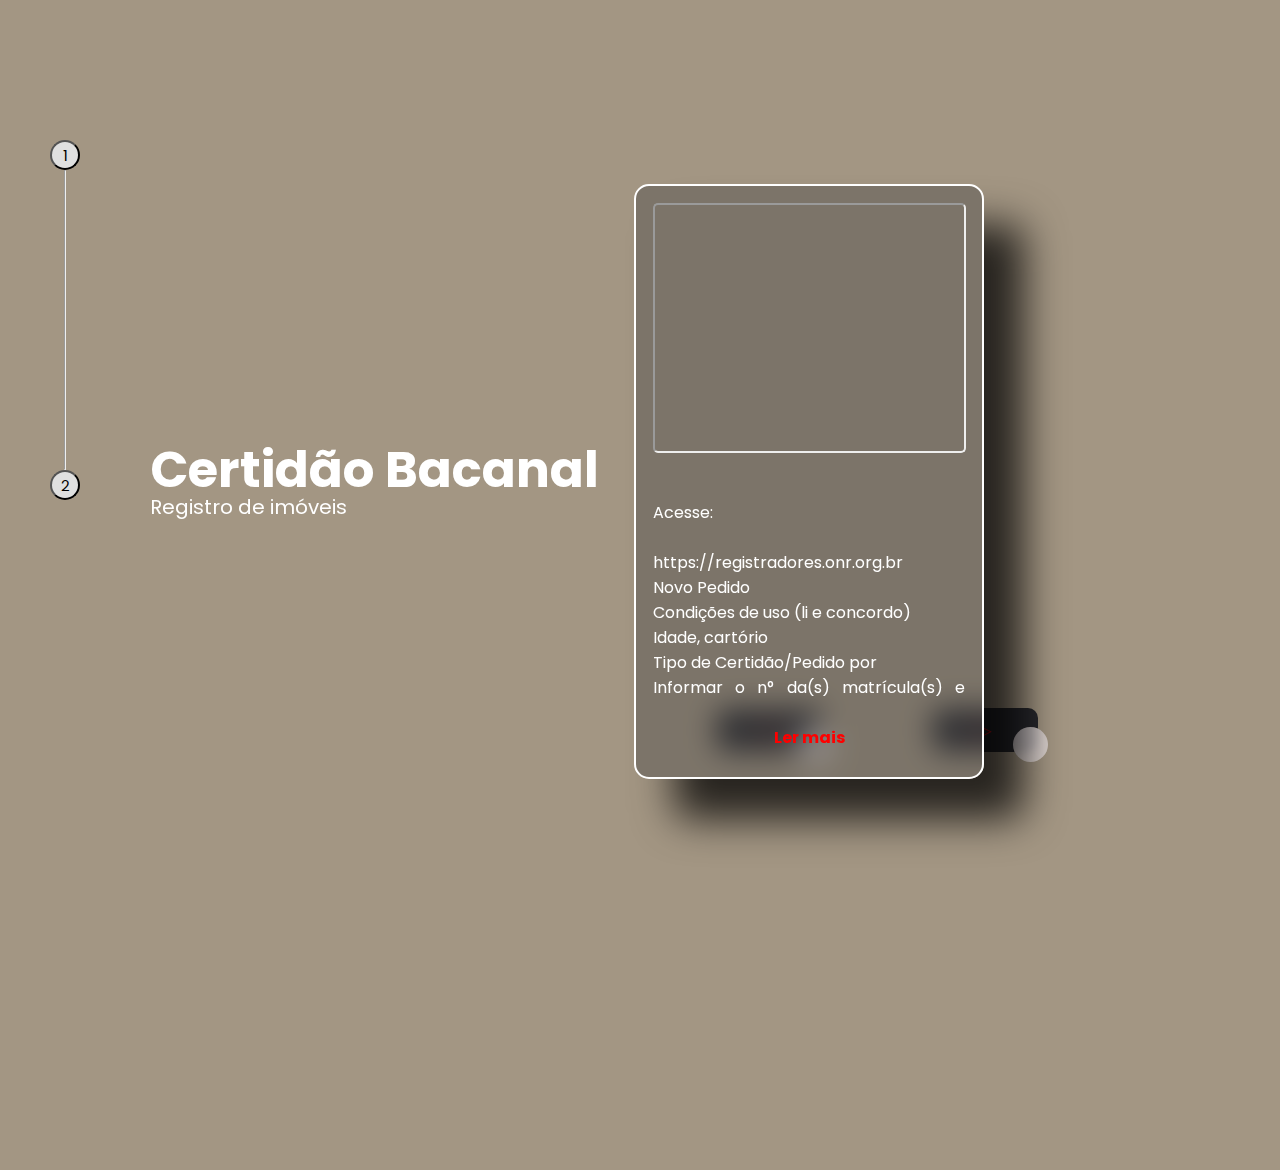
<file: escolha/segunda/index.html>
<!DOCTYPE html>
<html lang="pt-br">
<head>
    <meta charset="UTF-8">
    <meta http-equiv="X-UA-Compatible" content="IE=edge">
    <meta name="viewport" content="width=device-width, initial-scale=1.0">
    
    <!-- CSS -->
    <link rel="stylesheet" href="style.css">
    
    <title>Tutoriais</title>
</head>
<body>
    
    <div class="rosto">
        <h1>Certidão Bacanal</h1>
        <p>Registro de imóveis</p>
    </div>


    <div class="chamado">
        <button id="toggleButton1">1</button>
        <hr class="linha-fina">
        <button id="toggleButton2">2</button>
    </div>
    
    <div class="carros">
        <button class="button-86" role="button" id="prevButton">&#9665;</button>
        <button class="button-85" role="button" id="nextButton">&#9655;</button>
    </div>
    
        <!-- CARD -->
        <div class="card" id="card1">
           
          
            <h3></h3>

            <!-- ICON -->
            <div class="icon">
                <iframe src="https://drive.google.com/file/d/1M2kwLC2JEARdbIJK1yYBWa_m7X_ZGiU6/preview" allow="fullscreen"></iframe>
            </div>
        
     
            <!-- CONTENT -->
            <div class="content">
                   <ol> Acesse: </ol> <br>
                   <li>https://registradores.onr.org.br</li>
                   <li> Novo Pedido </li>
                   <li> Condições de uso (li e concordo) </li>
                   <li> Idade, cartório </li>
                   <li> Tipo de Certidão/Pedido por </li>
                   <li> Informar o n° da(s) matrícula(s) e informar a finalidade do pedido </li>
                   <li> Concluir pedido </li>
            </div>
    
            <!-- READ MORE/LESS BUTTON -->
            <button class="read_button">Ler mais</button>
    
        </div>
        


        <!-- CARD -->
        <div class="card2" id="card2">
           
         
            <h3></h3>
            
            <!-- ICON -->
            <div class="icon">
                <iframe src="https://drive.google.com/file/d/1M2kwLC2JEARdbIJK1yYBWa_m7X_ZGiU6/preview" allow="fullscreen"></iframe>
            </div>
        
            <!-- CONTENT -->
            <div class="content">
                <p>
                    Lorem ipsum dolor sit amet consectetur, adipisicing elit. 
                    Voluptatem laborum odit repellendus nihil est sapiente inventore reprehenderit iure tempora voluptatibus saepe vel officiis esse nobis blanditiis porro ea sunt, dolorum quam expedita quasi eius accusamus assumenda atque.
                    Repellat eum, maxime tenetur laborum rem porro 
                    quis esse inventore possimus voluptate veritatis.
                    Lorem ipsum dolor sit amet consectetur, adipisicing elit. 
                </p>
            </div>
    
            <!-- READ MORE/LESS BUTTON -->
            <button class="read_button">Ler mais</button>
    
        </div>



    <!-- JS -->
    <script src="script.js"></script>
</body>
</html>
</file>
<file: style.css>
@import url('https://fonts.googleapis.com/css2?family=Poppins:ital,wght@0,100;0,200;0,300;0,400;1,100;1,200;1,300;1,400&display=swap');

/** General **/
* {
    font-family: 'Poppins', sans-serif;
    margin: 0;
    padding: 0;
    box-sizing: border-box;
}

html, body {
    height:auto;
    overflow-x:hidden;
  background-color: rgb(248, 248, 248);
}

.titulo {
    font-size: 10px;
    margin-left: 15px; /* Remove a margem esquerda */
    margin-right: 0; /* Remove a margem direita */
    margin-top: 10px;
    text-align: left; /* Alinha o texto à esquerda */
  }
  
  
  
  button {
    background-color: #333;
    color: white;
    padding: 10px 38px;
    font-size: 16px;
    border: none;
    cursor: pointer;
    margin-top: 20px;
    text-align: center;
    margin-left: 46%;
    display: none;
}

button:hover {
    background-color: #c54b4b;
}
  
  @font-face {
  
    font-family: "cebo"; /* Nome da fonte que você usará */
    src: url("./escolha/fonts/Lato-Regular.ttf"); /* Substitua pelo caminho real do arquivo de fonte */
  
  }
  
  /* Media queries para ajustes em telas menores */
  @media (max-width: 768px) {
    .inicio {
      flex-direction: column; /* Altera para empilhar os elementos verticalmente */
      text-align: center; /* Centraliza o texto */
    }
  
    .buttonstart {
      margin-top: 20px; /* Aumenta a margem no topo do botão em telas menores */
    }
  
    .title {
      margin: 25px 0; /* Aumenta a margem superior e inferior do título em telas menores */
    }
  }
  
  /* Estilos para o texto */
  .centered-text {
    font-family: 'Gill Sans MT';
    font-size: 40px; /* Ajuste o tamanho da fonte conforme necessário */
    text-align: center; /* Centraliza o texto */
    margin-top: 100px; /* Ajusta a margem superior */
    /* Outros estilos que você queira aplicar */
  }

/* Defina a fonte personalizada usando @font-face */
@font-face {
    font-family: "Lato-Regular"; /* Nome da fonte */
    src: url("./escolha/fonts/Lato-Regular.ttf") format("opentype"); /* Caminho para o arquivo de fonte e formato */
}
.outros {
    background-color: #ffffff;
    color: #333;
    padding: 28px;
    display: flex;
    justify-content: space-between;
    align-items: center;
    /* margin-top: -20px; Remova essa linha para manter o cabeçalho no topo */
    margin-left: -20px;
    margin-right: -20px;
    padding-top: 10px;
    overflow: hidden; /* Adicione o overflow hidden apenas aqui */
}

  
  /* Estilos para o botão que se parece com as linhas */
  .buttonstart {
    border: none; /* Remove a borda padrão do botão */
    background: none; /* Remove o fundo padrão do botão */
    cursor: pointer; /* Muda o cursor para indicar que é clicável */
    margin-right: 110px; /* Adiciona margem à direita do botão */
    margin-top: 30px; /* Aumenta a margem superior */
  }
  
  
  .buttonstart .line {
  
    width: 30px; /* Ajusta o tamanho das linhas */
    height: 1px; /* Altura das linhas */
    background-color: #333;
    margin: 5px 0; /* Espaçamento entre as linhas */
    text-align: right; /* Alinha o texto à esquerda */
  
  }
  
  .buttonstart:focus {
  
    outline: none; /* Remove a borda de foco ao clicar no botão */
  
  }


/* Estilização para h3 dentro de .opcao-container */
.opcao-container h3 {
    font-size: 25px;
    font-family: "Yu Gothic UI Light"; /* Use a fonte personalizada */
    color: #3d3d3d; /* Cor do texto */
    margin-bottom: 10px; /* Remove a margem inferior para alinhar a primeira letra */
    line-height: 1.4; /* Define a altura da linha para alinhar a primeira letra */
}

/* Estilização para p dentro de .opcao-container */
.opcao-container p {
    font-family: "HP Simplified"; /* Use a fonte personalizada */
    color: #757575; /* Cor do texto */
    margin-top: 5px; /* Adiciona um pequeno espaço entre h3 e p */
    flex-grow: 1; /* Permite que o parágrafo ocupe todo o espaço disponível */
}

.meio {
    display: flex;
    justify-content: space-between;
    align-items: flex-start;
    margin: 0 auto;
    max-width: 800px; /* Define a largura máxima do conteúdo */
    padding: 100px;
    flex-direction: column; /* Alinha os elementos verticalmente */
    margin-left:20%;
}




.opcao-container {
    margin-bottom: 20px; /* Adiciona espaço entre as opções */
}

.botoes {

  text-align: right; /* Alinha os botões à direita */
  position: absolute; /* Posiciona os botões de forma absoluta */
  top: 390px; /* Coloca os botões no topo da página */
  right: 600px; /* Coloca os botões à direita da página */

}

/* Estilização para os botões dentro da classe "botoes" */
.botoes button {

  font-family: "Lato-Regular"; /* Use a fonte personalizada */
  background-color: #d8c200;
  color: #333; /* Cor do texto branca */
  border: none;
  cursor: pointer;
  border-radius: 8px;
  padding: 10px 30px;
  margin-bottom: 60px; /* Espaço entre os botões */
  display: block; /* Faz com que os botões ocupem toda a largura disponível */
  transition: transform 0.2s ease-in-out;


}

/* Estilos para a animação de hover */
.botoes button:hover {
  transform: translateY(-5px); /* Move o botão para cima ao passar o mouse */
  box-shadow: 0px 5px 10px rgba(0, 0, 0, 0.2); /* Adiciona uma sombra */
}


/* Estilos para a animação de hover */
.botoes button:hover {
  transform: translateY(-5px); /* Move o botão para cima ao passar o mouse */
  box-shadow: 0px 5px 10px rgba(0, 0, 0, 0.2); /* Adiciona uma sombra */
}


/* Estilos para a animação de hover */
.botoes button:hover {
  transform: translateY(-5px); /* Move o botão para cima ao passar o mouse */
  box-shadow: 0px 5px 10px rgba(0, 0, 0, 0.2); /* Adiciona uma sombra */
}

/* Aplicar a fonte "Cascadia Code SemiLight" aos textos dentro da classe "objeto" */
.objeto {
    font-family: "Cascadia Code SemiLight";
    color: #575555;
}

/* Estilo para o título h1 dentro da classe "objeto" */
.objeto h1 {
    font-size: 30px;
    font-family: "Lato-Regular"; /* Use a fonte personalizada */
    color: #3d3d3d; /* Cor do texto */
    margin-bottom: 30px; /* Espaço abaixo do h1 */
    line-height: 1.4; /* Define a altura da linha para alinhar a primeira letra */
    margin-top: 20px;
}

#menuButton{

  display: none;
}

/* Estilo para o subtítulo h2 dentro da classe "objeto" */
.objeto h2 {
    font-size: 24px; /* Tamanho da fonte para h2 */
    font-family: "Lato-Regular"; /* Use a fonte personalizada */
    color: #858484; /* Cor do texto */
    margin-bottom: 10px; /* Espaço abaixo do h2 */
    line-height: 1.4; /* Define a altura da linha para alinhar a primeira letra */
    margin-bottom: 50px; /* Remove a margem inferior para alinhar a primeira letra */
}


/* Estilo para a linha separadora após o subtítulo h2 */
.objeto h2::after {
    content: ""; /* Adicionar conteúdo vazio */
    display: block; /* Tornar a linha um elemento de bloco */
    width: 100px; /* Largura da linha */
    height: 2px; /* Altura da linha */
    background-color: #eeebeb; /* Cor da linha */
    position: absolute; /* Posição absoluta em relação ao subtítulo h2 */
    bottom: -30px; /* Posiciona a linha 5 pixels acima da margem inferior do subtítulo h2 */
    left: 0; /* Alinha a linha à esquerda do subtítulo h2 */
}

/* Estilo para o texto dentro de h3 */
h3 {
    font-size: 23px;
    font-family: "Yu Gothic UI Light"; /* Use a fonte personalizada */
    color: #3d3d3d; /* Cor do texto */
  
}

p {
    font-family: "Yu Gothic UI Light"; /* Use a fonte personalizada */
    color: #757575; /* Cor do texto */
    margin-bottom:30px; /* Espaço abaixo do h3 */

}








/* VOLTA AO INICIO (MENU) */








.menu {

    display: none;
    position: fixed;
    top: 0;
    left: 0;
    width: 100%;
    height: 100%;
    background-color: #333; /* Cor de fundo do menu */
    padding: 20px; /* Espaçamento interno do menu */
    box-shadow: 0px 0px 10px rgb(255, 255, 255); /* Adicione sombra para o menu */
    z-index: 1000; /* Para garantir que o menu fique acima de tudo */
    overflow: hidden; /* Remova a rolagem do conteúdo */

  }
  
  .menu ul {
    list-style: none;
    padding: 0;
  }
  
  .menu li {
    margin-bottom: 10px;
  }
  
  .menu a {
    text-decoration: none;
    color: #333; /* Cor do texto do menu */
    font-weight: bold;
  }
  
  .menu a:hover {
    text-decoration: underline;
  }
  
  .closertitle {
    font-size: 20px;
    margin-left: 92px;
    font-family: "cebo";
    margin-top: 40px;
    color: white; /* Adicione a propriedade color com a cor branca */
    margin-top: 100px; 
  }
  
  
  
  /* Animação para fechar o menu gradualmente */
  @keyframes closeMenuAnimation {
    0% {
      opacity: 1;
      transform: scale(1);
    }
    100% {
      opacity: 0;
      transform: scale(0.1);
    }
  }
  
  
  .menu.closing {
    animation: closeMenuAnimation 0.5s forwards;
  }
  



  
  /* BOTÃO DO MENU */
  




  #buttonclose {
    border: none;
    background: none;
    cursor: pointer;
    position: absolute;
    top: 125px; /* Ajuste a posição vertical conforme necessário */
    right: 200px; /* Ajuste a posição horizontal conforme necessário */
  }
  
  
  #buttonclose .line {
    width: 30px;
    height: 1px;
    background-color: rgb(255, 255, 255);
    margin: 5px 0;
  }
  
  
  #buttonclose:focus {
    outline: none;
  }
  
  
  
  
  /* GUIAS DO MENU */
  




  .menu p {
    font-family: 'DejaVu Sans Light', sans-serif; /* Aplicar a fonte 'Adelaide-Regular' aos elementos <p> */
    font-weight: 100; /* Defina o peso da fonte como thin (leve) */
    margin: 0; /* Remover margens padrão dos parágrafos */
  }
  
  .menu a {
    font-family: 'DejaVu Sans Light', sans-serif;
    font-weight: 100;
    font-size: 100px; /* Aumente o tamanho da fonte para 50px */
    text-decoration: none;
    color: #333;
  }
  
  .menu a:hover {
    text-decoration: underline; /* Adicionar sublinhado ao passar o mouse */
  }
  
  
  /* Adicionar espaçamento entre as palavras */
  .menu-items-container {
    display: flex;
    justify-content: center;
    align-items: center;
    height: 100%; /* Ocupar toda a altura do menu */
    word-spacing: 10px; /* Adicionar espaçamento entre as palavras */
  }
  
  
  /* Estilizar a <div class="guias"> */
  .guias {
    display: flex;
    flex-direction: row; /* Altera a direção para uma linha */
    align-items: flex-start; /* Alinha as palavras ao topo */
    height: 100%;
    padding-left: 80px;
    margin-top: 5px;
  }
  
  .guias a {
    font-family: 'DejaVu Sans Light', sans-serif;
    font-weight: 100;
    font-size: 25px;
    color: #333;
    margin: 0;
    white-space: nowrap;
    padding: 350px 15px; /* Ajusta o espaçamento acima e abaixo */
    transition: transform 0.3s ease-in-out;
  }
  
  .guias a:hover {
    transform: perspective(800px) rotateY(40deg);
    color: gold; /* Muda a cor do texto para dourado */
  }
  
  
  /* DUVIDAS */ 
  
  /* Estilos para o botão "Voltar ao Início" */
  #voltarInicio {
    padding: 10px 20px;
    font-size: 16px;
    background-color: #333;
    color: #ffffff;
    border: none;
    border-radius: 5px;
    cursor: pointer;
  }
  
  #voltarInicio:hover {

    background-color: #333;

  }

  .direita {
    background-color: rgb(91, 91, 91);
    width: 16%;
    height: 100vh;
    right: 10%;
    position: absolute;
    top: 0;
    opacity: 0; /* Inicia com opacidade 0 para não ser visível */
    transition: opacity 3s ease; /* Adapte a duração conforme necessário */
    display: none;
}

  @media only screen and (min-width: 401px) and (max-width:600px) {


    #btnInicio {

      right: 20px;
      top: 10px;
      display: block;
      position: absolute;
      padding: 6px 20px;
  }


    #menuButton {
      background-color: #000000;
      color: white;
      border: none;
      padding: 7px 10px;
      font-size: 16px;
      cursor: pointer;
      display: block;
    }
    
    #menuContainer {
      display: none;
      position: fixed;
      top: 0;
      right: 0;
      height: 100%;
      width: 70%;
      max-width: 600px;
      background-color: #333;
      padding: 20px;
      box-sizing: border-box;
      position: absolute;
    }
    
    #menuContainer .bloco {

      display: flex;
      flex-direction: column;

    }
    
    #menuContainer .item {

      background-color: #000000;
      padding: 10px;
      margin-bottom: 20px;
      border-radius: 10px;
      display: flex;
      width: 100px;
      height: 50px;
      align-items: center;
      justify-content: center;
      text-align: center;
      position: absolute;
      top: 50%;
      margin-left: 22%;
    }
    
    #menuContainer .item h2 {
      margin: 0;
      color: white;
      font-size: 18px;
    }

   
    
    #menuContainer .redirecionavel {
      cursor: pointer;
    }
    
    
    .buttonstart {

      margin-right: 7%;
      margin-top: 20px;
      color: black;
  
 

    }

    
    .meio {
      margin-left: 25%;
    
    }

    
    .opcao-container p {

      display: none;

    }

    .opcao-container h3 {

      font-size: 15px;
      margin-bottom: 25px;

    }

    
    .objeto h1 {

      font-size: 20px;
      margin-top: 5px;

    }

    .objeto h2 {

      font-size: 15px;
      
    }
    
    .botoes{

      left: 10%;
      top: 40%;

    }

    .botoes button {

      padding: 5px 15px;
      font-size: 10px;
      margin-bottom: 29px;

    }

    .closertitle {

      display: none;

    }




  }



  @media only screen and (min-width: 300px) and (max-width:400px) {


    #btnInicio {

      right: 20px;
      top: 10px;
      display: block;
      position: absolute;
      padding: 6px 20px;
  }

    #menuButton {
      background-color: #000000;
      color: white;
      border: none;
      padding: 7px 10px;
      font-size: 14px;
      cursor: pointer;
      display: block;
    }
    
    #menuContainer {
      display: none;
      position: fixed;
      top: 0;
      right: 0;
      height: 100%;
      width: 70%;
      max-width: 600px;
      background-color: #333;
      padding: 20px;
      box-sizing: border-box;
    }
    
    #menuContainer .bloco {
      display: flex;
      flex-direction: column;
    }
    
    #menuContainer .item {

      background-color: #000000;
      padding: 10px;
      margin-bottom: 20px;
      border-radius: 10px;
      display: flex;
      width: 100px;
      height: 50px;
      align-items: center;
      justify-content: center;
      text-align: center;
      position: absolute;
      top: 50%;
      margin-left: 22%;
    }
    
    #menuContainer .item h2 {
      margin: 0;
      color: white;
      font-size: 18px;
    }
    
    #menuContainer .redirecionavel {
      cursor: pointer;
    }
    
    
    .buttonstart {

      margin-right: 7%;
      margin-top: 20px;
      color: black;

    }

    .meio {
      margin-left: 14%;
    
    }

    
    .opcao-container p {

      display: none;

    }

    .opcao-container h3 {

      font-size: 15px;
      margin-bottom: 25px;

    }

    
    .objeto h1 {

      font-size: 20px;
      margin-top: 5px;

    }

    .objeto h2 {

      font-size: 15px;
      
    }
    
    .botoes{

      left: 10%;
      top: 47%;

    }

    .botoes button {

      padding: 5px 15px;
      font-size: 10px;
      margin-bottom: 29px;

    }

    .closertitle {

      display: none;

    }

  }
</file>
<file: escolha/styles.css>
@import url('https://fonts.googleapis.com/css2?family=Poppins:ital,wght@0,100;0,200;0,300;0,400;1,100;1,200;1,300;1,400&display=swap');

/** General **/
* {
    font-family: 'Poppins', sans-serif;
    margin: 0;
    padding: 0;
    box-sizing: border-box;
}

html, body {
    display: flex;
    justify-content: center;
    align-items: center;
    height: 130vh;
    background-color: rgba(103, 81, 49, 0.417);
}

.linha-fina {
    width: 1px;
    height: 50px; /* Ajuste a altura conforme necessário */
    background-color: #000; /* Cor da linha vertical */
    margin: 0 auto; /* Centraliza a linha no contêiner */
}


.rosto{

    display: flex;
    top: 40%;
    left:130px;
    color: white;
    position: fixed;
    z-index: 999;
    
}

.rosto h1{

    font-size: 80px;
    margin-botton:50px;
    
}

.rosto p{

    font-size: 30px;
    position: absolute;
    top: 100px;
    left: 2px;
    
}

.chamado{
    display: block;
    top:20px;
    position: absolute;
    left: 50px;
    display:none;
    
}

.chamado button{
    
    display: block;
    width: 30px;
    height: 30px;
    border-radius: 50%;
    background-color: rgb(224, 224, 224);
    color: #000000;
    font-size: 15px;
    margin-bottom: 0px;

}



/* CSS */
.button-86, .button-85{
  all: unset;
  width: 130px;
  height: 40px;
  font-size: 16px;
  background: transparent;
  border: none;
  position: relative;
  color:red;
  cursor: pointer;
  z-index: 1;
  padding: 7px 3px;
  display: flex;
  align-items: center;
  justify-content: center;
  white-space: nowrap;
  user-select: none;
  -webkit-user-select: none;
  touch-action: manipulation;
  justify-content: space-between;
  margin: 40px;
  text-align: center;
  justify-content: center;
  align-items: center;

  
}


.carros{

    display: flex;
    margin-bottom: 30px;
    margin-top: 25%;
    margin-left: 35%;
    position: absolute;
    text-align: center;
    justify-content: center;
    align-items: center;


}

.button-86::after,
.button-86::before,
.button-85::after,
.button-85::before  {
  content: '';
  position: absolute;
  bottom: 0;
  right: 0;
  z-index: -99999;
  transition: all .4s;
}

.button-86::before, .button-85::before {
  transform: translate(0%, 0%);
  width: 100%;
  height: 100%;
  background: #28282d;
  border-radius: 10px;
}

.button-86::after, .button-85::after {
  transform: translate(10px, 10px);
  width: 35px;
  height: 35px;
  background: rgba(232, 224, 224, 0.792);
  backdrop-filter: blur(5px);
  -webkit-backdrop-filter: blur(5px);
  border-radius: 50px;
}

.button-86:hover::before, .button-85:hover::before {
  transform: translate(8%, 35%);
  width: 110%;
  height: 110%;
}

.button-86:hover::after, .button-85:hover::after {
  border-radius: 10px;
  transform: translate(0, 0);
  width: 100%;
  height: 100%;
}

.button-86:active::after, .button-85:active::after{
  transition: 0s;
  transform: translate(10%, 10%);
}


iframe {
    
    border-radius: 5px;
    width: 100%;
    height: 270px;
    align-items: center;
    margin-bottom: 40px;
    
}

/** Card **/
.card {
    display: flex;
    flex-direction: column;
    margin: 40px;
    max-width: 400px;
    padding: 17px;
    text-align: justify;
    box-shadow: 40px 40px 40px rgba(0, 0, 0, 0.766);
    border-radius: 15px;
    border: 2px solid rgb(255, 255, 255);
    background-color: #41414165;
    right: 20%;
    position: absolute;
    top: 7%;
    backdrop-filter: blur(15px);
    z-index: 2;
    
}

/** Card **/
.card2 {
    display: none;
    flex-direction: column;
    margin: 40px;
    max-width: 400px;
    padding: 17px;
    text-align: justify;
    box-shadow: 40px 40px 40px rgba(0, 0, 0, 0.766);
    border-radius: 15px;
    border: 2px solid rgb(255, 255, 255);
    background-color: #41414165;
    right: 20%;
    position: absolute;
    top: 7%;
    backdrop-filter: blur(15px);
    z-index: 2;
    
}


.card::before, .card2::before {
    content: '';
    position: relative;
    top: 0;
    right: 0;
    
}


 /** Content **/
.content {
    height: 230px;
    position: relative;
    font-size: 23px;
    overflow-y:hidden;
}

.content::before {
    content: '';
    position: relative;
    bottom: 0;
    width: 150%;
    height: 150px;
    
}

/* Adicione isso ao seu arquivo style.css ou ao local apropriado no seu CSS */

.card2 .content li{
    text-align: justify;
    line-height: 1.5;
    word-wrap: break-word; /* Adiciona quebra de palavra */
}

.card2 .content ol {
    list-style-type: decimal; /* Tipo de marcador (1, 2, 3, ...) */
    margin-left: 20px; /* Margem à esquerda para recuo dos itens */
    padding-left: 10px; /* Adicionar um recuo interno à lista */
}

.card2 .content ol li {
    margin-bottom: 10px; /* Espaçamento entre os itens da lista */
}


.card h3{

    right: 80%;
    font-size: 60px;
    position: absolute;
    color: rgb(255, 255, 255);
    display: flex;
    z-index: 3;
    top: 29%;
    white-space: nowrap;
}

.card2 h3{

    right: 76%;
    font-size: 60px;
    position: absolute;
    color: rgb(255, 255, 255);
    display: flex;
    z-index: 3;
    top: 29%;
    white-space: nowrap;
}


.content p{
    color: #ffffff;
    align-items: center;
    justify-content: start;
    line-height: 33px;
    white-space: wrap;

}

.content li{
    color: #ffffff;
}


.content ol{
    color: #ffffff;
}


/** Read More/Less Button **/
.read_button{
    border: none;
    padding: 10px;
    border-radius: 2px;
    margin-top: 15px;
    background-color: transparent;
    color:  rgb(255, 0, 0);
    font-weight: bold;
    cursor: pointer;
    font-size: 16px;
    transition: all 0.2s ease-in-out;
}

.read_button:hover {
    background-color: rgb(255, 255, 255);
    color: rgb(255, 0, 0);
    transition: all 0.2s ease-in-out;
}

/** Active **/
.card.active .content, .card2.active .content   {
    height: auto;
}

.card.active .content::before, .card2.active .content::before {
    visibility: hidden;
}

/* Adicione as seguintes regras de mídia para tornar o design responsivo */
@media screen and (max-width: 800px) {
    /* Ajuste o estilo conforme necessário para telas menores */
    .rosto h1 {
        font-size: 40px;
    }

    .rosto p {
        font-size: 15px;
    }

    .chamado{
        top: 110px;
    }

    .carros {
        margin-top: 30%;
    }

    .card, .card2, .card3{
        max-width: 300px;
        right: 10%;

    }

    /* Adicione mais ajustes conforme necessário */
}
</file>
<file: escolha/flip-eight/css/style.css>
@import url('https://fonts.googleapis.com/css2?family=Poppins:ital,wght@0,100;0,200;0,300;0,400;1,100;1,200;1,300;1,400&display=swap');

/** General **/
* {
    font-family: 'Poppins', sans-serif;
    margin: 0;
    padding: 0;
    box-sizing: border-box;
}

html, body {
    display: flex;
    justify-content: center;
    align-items: center;
    height: 130vh;
    background-color: rgba(103, 81, 49, 0.417);
}

.linha-fina {
    width: 1px;
    height: 50px; /* Ajuste a altura conforme necessário */
    background-color: #000; /* Cor da linha vertical */
    margin: 0 auto; /* Centraliza a linha no contêiner */
}


.rosto{

    display: flex;
    top: 40%;
    left:130px;
    color: white;
    position: fixed;
    z-index: 999;
    
}

.rosto h1{

    font-size: 90px;
    margin-bottom: 50px;
    
}

.rosto p{

    font-size: 30px;
    position: absolute;
    top: 100px;
    left: 2px;
    
}

.chamado{
    display: block;
    top:20px;
    position: absolute;
    left: 50px;
    display:none;
    
}

.chamado button{
    
    display: block;
    width: 30px;
    height: 30px;
    border-radius: 50%;
    background-color: rgb(224, 224, 224);
    color: #000000;
    font-size: 15px;
    margin-bottom: 0px;

}



/* CSS */
.button-86, .button-85{
  all: unset;
  width: 130px;
  height: 40px;
  font-size: 16px;
  background: transparent;
  border: none;
  position: relative;
  color:red;
  cursor: pointer;
  z-index: 1;
  padding: 7px 3px;
  display: flex;
  align-items: center;
  justify-content: center;
  white-space: nowrap;
  user-select: none;
  -webkit-user-select: none;
  touch-action: manipulation;
  justify-content: space-between;
  margin: 40px;
  text-align: center;
  justify-content: center;
  align-items: center;

  
}


.carros{

    display: flex;
    margin-bottom: 30px;
    margin-top: 25%;
    margin-left: 35%;
    position: absolute;
    text-align: center;
    justify-content: center;
    align-items: center;


}

.button-86::after,
.button-86::before,
.button-85::after,
.button-85::before  {
  content: '';
  position: absolute;
  bottom: 0;
  right: 0;
  z-index: -99999;
  transition: all .4s;
}

.button-86::before, .button-85::before {
  transform: translate(0%, 0%);
  width: 100%;
  height: 100%;
  background: #28282d;
  border-radius: 10px;
}

.button-86::after, .button-85::after {
  transform: translate(10px, 10px);
  width: 35px;
  height: 35px;
  background: rgba(232, 224, 224, 0.792);
  backdrop-filter: blur(5px);
  -webkit-backdrop-filter: blur(5px);
  border-radius: 50px;
}

.button-86:hover::before, .button-85:hover::before {
  transform: translate(8%, 35%);
  width: 110%;
  height: 110%;
}

.button-86:hover::after, .button-85:hover::after {
  border-radius: 10px;
  transform: translate(0, 0);
  width: 100%;
  height: 100%;
}

.button-86:active::after, .button-85:active::after{
  transition: 0s;
  transform: translate(10%, 10%);
}


iframe {
    
    border-radius: 5px;
    width: 100%;
    height: 270px;
    align-items: center;
    margin-bottom: 40px;
    
}

/** Card **/
.card {
    display: flex;
    flex-direction: column;
    margin: 40px;
    max-width: 400px;
    padding: 17px;
    text-align: justify;
    box-shadow: 40px 40px 40px rgba(0, 0, 0, 0.766);
    border-radius: 15px;
    border: 2px solid rgb(255, 255, 255);
    background-color: #41414165;
    right: 20%;
    position: absolute;
    top: 7%;
    backdrop-filter: blur(15px);
    z-index: 2;
    
}

/** Card **/
.card2 {
    display: none;
    flex-direction: column;
    margin: 40px;
    max-width: 400px;
    padding: 17px;
    text-align: justify;
    box-shadow: 40px 40px 40px rgba(0, 0, 0, 0.766);
    border-radius: 15px;
    border: 2px solid rgb(255, 255, 255);
    background-color: #41414165;
    right: 20%;
    position: absolute;
    top: 7%;
    backdrop-filter: blur(15px);
    z-index: 2;
    
}


.card::before, .card2::before {
    content: '';
    position: relative;
    top: 0;
    right: 0;
    
}


 /** Content **/
.content {
    height: 230px;
    position: relative;
    font-size: 23px;
    overflow-y:hidden;
}

.content::before {
    content: '';
    position: relative;
    bottom: 0;
    width: 150%;
    height: 150px;
    
}

/* Adicione isso ao seu arquivo style.css ou ao local apropriado no seu CSS */

.card2 .content li{
    text-align: justify;
    line-height: 1.5;
    word-wrap: break-word; /* Adiciona quebra de palavra */
}

.card2 .content ol {
    list-style-type: decimal; /* Tipo de marcador (1, 2, 3, ...) */
    margin-left: 20px; /* Margem à esquerda para recuo dos itens */
    padding-left: 10px; /* Adicionar um recuo interno à lista */
}

.card2 .content ol li {
    margin-bottom: 10px; /* Espaçamento entre os itens da lista */
}


.card h3{

    right: 80%;
    font-size: 60px;
    position: absolute;
    color: rgb(255, 255, 255);
    display: flex;
    z-index: 3;
    top: 29%;
    white-space: nowrap;
}

.card2 h3{

    right: 76%;
    font-size: 60px;
    position: absolute;
    color: rgb(255, 255, 255);
    display: flex;
    z-index: 3;
    top: 29%;
    white-space: nowrap;
}


.content p{
    color: #ffffff;
    align-items: center;
    justify-content: start;
    line-height: 33px;
    white-space: wrap;

}

.content li{
    color: #ffffff;
}


.content ol{
    color: #ffffff;
}


/** Read More/Less Button **/
.read_button{
    border: none;
    padding: 10px;
    border-radius: 2px;
    margin-top: 15px;
    background-color: transparent;
    color:  rgb(255, 0, 0);
    font-weight: bold;
    cursor: pointer;
    font-size: 16px;
    transition: all 0.2s ease-in-out;
}

.read_button:hover {
    background-color: rgb(255, 255, 255);
    color: rgb(255, 0, 0);
    transition: all 0.2s ease-in-out;
}

/** Active **/
.card.active .content, .card2.active .content   {
    height: auto;
}

.card.active .content::before, .card2.active .content::before {
    visibility: hidden;
}

/* Adicione as seguintes regras de mídia para tornar o design responsivo */
@media screen and (max-width: 800px) {
    /* Ajuste o estilo conforme necessário para telas menores */
    .rosto h1 {
        font-size: 40px;
    }

    .rosto p {
        font-size: 15px;
    }

    .chamado{
        top: 110px;
    }

    .carros {
        margin-top: 30%;
    }

    .card, .card2, .card3{
        max-width: 300px;
        right: 10%;

    }

    /* Adicione mais ajustes conforme necessário */
}
</file>
<file: escolha/flip-for/escolha/css/style.css>
@import url('https://fonts.googleapis.com/css2?family=Poppins:ital,wght@0,100;0,200;0,300;0,400;1,100;1,200;1,300;1,400&display=swap');

/** General **/
* {
    font-family: 'Poppins', sans-serif;
    margin: 0;
    padding: 0;
    box-sizing: border-box;
}

html, body {
    display: flex;
    justify-content: center;
    align-items: center;
    height: 130vh;
    background-color: rgba(103, 81, 49, 0.417);
}

.linha-fina {
    width: 1px;
    height: 50px; /* Ajuste a altura conforme necessário */
    background-color: #000; /* Cor da linha vertical */
    margin: 0 auto; /* Centraliza a linha no contêiner */
}


.rosto{

    display: flex;
    top: 40%;
    left:130px;
    color: white;
    position: fixed;
    z-index: 999;
    
}

.rosto h1{

    font-size: 60px;
    margin-botton:50px;
    
}

.rosto p{

    font-size: 30px;
    position: absolute;
    top: 100px;
    left: 2px;
    
}

.chamado{
    display: block;
    top:20px;
    position: absolute;
    left: 50px;
    display:none;
    
}

.chamado button{
    
    display: block;
    width: 30px;
    height: 30px;
    border-radius: 50%;
    background-color: rgb(224, 224, 224);
    color: #000000;
    font-size: 15px;
    margin-bottom: 0px;

}



/* CSS */
.button-86, .button-85{
  all: unset;
  width: 130px;
  height: 40px;
  font-size: 16px;
  background: transparent;
  border: none;
  position: relative;
  color:red;
  cursor: pointer;
  z-index: 1;
  padding: 7px 3px;
  display: flex;
  align-items: center;
  justify-content: center;
  white-space: nowrap;
  user-select: none;
  -webkit-user-select: none;
  touch-action: manipulation;
  justify-content: space-between;
  margin: 40px;
  text-align: center;
  justify-content: center;
  align-items: center;

  
}


.carros{

    display: flex;
    margin-bottom: 30px;
    margin-top: 25%;
    margin-left: 35%;
    position: absolute;
    text-align: center;
    justify-content: center;
    align-items: center;


}

.button-86::after,
.button-86::before,
.button-85::after,
.button-85::before  {
  content: '';
  position: absolute;
  bottom: 0;
  right: 0;
  z-index: -99999;
  transition: all .4s;
}

.button-86::before, .button-85::before {
  transform: translate(0%, 0%);
  width: 100%;
  height: 100%;
  background: #28282d;
  border-radius: 10px;
}

.button-86::after, .button-85::after {
  transform: translate(10px, 10px);
  width: 35px;
  height: 35px;
  background: rgba(232, 224, 224, 0.792);
  backdrop-filter: blur(5px);
  -webkit-backdrop-filter: blur(5px);
  border-radius: 50px;
}

.button-86:hover::before, .button-85:hover::before {
  transform: translate(8%, 35%);
  width: 110%;
  height: 110%;
}

.button-86:hover::after, .button-85:hover::after {
  border-radius: 10px;
  transform: translate(0, 0);
  width: 100%;
  height: 100%;
}

.button-86:active::after, .button-85:active::after{
  transition: 0s;
  transform: translate(10%, 10%);
}


iframe {
    
    border-radius: 5px;
    width: 100%;
    height: 270px;
    align-items: center;
    margin-bottom: 40px;
    
}

/** Card **/
.card {
    display: flex;
    flex-direction: column;
    margin: 40px;
    max-width: 400px;
    padding: 17px;
    text-align: justify;
    box-shadow: 40px 40px 40px rgba(0, 0, 0, 0.766);
    border-radius: 15px;
    border: 2px solid rgb(255, 255, 255);
    background-color: #41414165;
    right: 20%;
    position: absolute;
    top: 7%;
    backdrop-filter: blur(15px);
    z-index: 2;
    
}

/** Card **/
.card2 {
    display: none;
    flex-direction: column;
    margin: 40px;
    max-width: 400px;
    padding: 17px;
    text-align: justify;
    box-shadow: 40px 40px 40px rgba(0, 0, 0, 0.766);
    border-radius: 15px;
    border: 2px solid rgb(255, 255, 255);
    background-color: #41414165;
    right: 20%;
    position: absolute;
    top: 7%;
    backdrop-filter: blur(15px);
    z-index: 2;
    
}


.card::before, .card2::before {
    content: '';
    position: relative;
    top: 0;
    right: 0;
    
}


 /** Content **/
.content {
    height: 230px;
    position: relative;
    font-size: 23px;
    overflow-y:hidden;
}

.content::before {
    content: '';
    position: relative;
    bottom: 0;
    width: 150%;
    height: 150px;
    
}

/* Adicione isso ao seu arquivo style.css ou ao local apropriado no seu CSS */

.card2 .content li{
    text-align: justify;
    line-height: 1.5;
    word-wrap: break-word; /* Adiciona quebra de palavra */
}

.card2 .content ol {
    list-style-type: decimal; /* Tipo de marcador (1, 2, 3, ...) */
    margin-left: 20px; /* Margem à esquerda para recuo dos itens */
    padding-left: 10px; /* Adicionar um recuo interno à lista */
}

.card2 .content ol li {
    margin-bottom: 10px; /* Espaçamento entre os itens da lista */
}


.card h3{

    right: 80%;
    font-size: 60px;
    position: absolute;
    color: rgb(255, 255, 255);
    display: flex;
    z-index: 3;
    top: 29%;
    white-space: nowrap;
}

.card2 h3{

    right: 76%;
    font-size: 60px;
    position: absolute;
    color: rgb(255, 255, 255);
    display: flex;
    z-index: 3;
    top: 29%;
    white-space: nowrap;
}


.content p{
    color: #ffffff;
    align-items: center;
    justify-content: start;
    line-height: 33px;
    white-space: wrap;

}

.content li{
    color: #ffffff;
}


.content ol{
    color: #ffffff;
}


/** Read More/Less Button **/
.read_button{
    border: none;
    padding: 10px;
    border-radius: 2px;
    margin-top: 15px;
    background-color: transparent;
    color:  rgb(255, 0, 0);
    font-weight: bold;
    cursor: pointer;
    font-size: 16px;
    transition: all 0.2s ease-in-out;
}

.read_button:hover {
    background-color: rgb(255, 255, 255);
    color: rgb(255, 0, 0);
    transition: all 0.2s ease-in-out;
}

/** Active **/
.card.active .content, .card2.active .content   {
    height: auto;
}

.card.active .content::before, .card2.active .content::before {
    visibility: hidden;
}

/* Adicione as seguintes regras de mídia para tornar o design responsivo */
@media screen and (max-width: 800px) {
    /* Ajuste o estilo conforme necessário para telas menores */
    .rosto h1 {
        font-size: 40px;
    }

    .rosto p {
        font-size: 15px;
    }

    .chamado{
        top: 110px;
    }

    .carros {
        margin-top: 30%;
    }

    .card, .card2, .card3{
        max-width: 300px;
        right: 10%;

    }

    /* Adicione mais ajustes conforme necessário */
}
</file>
<file: escolha/flip-six/css/style.css>
@import url('https://fonts.googleapis.com/css2?family=Poppins:ital,wght@0,100;0,200;0,300;0,400;1,100;1,200;1,300;1,400&display=swap');

/** General **/
* {
    font-family: 'Poppins', sans-serif;
    margin: 0;
    padding: 0;
    box-sizing: border-box;
}

html, body {
    display: flex;
    justify-content: center;
    align-items: center;
    height: 130vh;
    background-color: rgba(103, 81, 49, 0.605);
}

.linha-fina {
    width: 1px;
    height: 300px; /* Ajuste a altura conforme necessário */
    background-color: #000; /* Cor da linha vertical */
    margin: 0 auto; /* Centraliza a linha no contêiner */
}


.rosto{

    display: flex;
    top: 48%;
    left:150px;
    color: white;
    position: fixed;
    z-index: 999;
    
}

.rosto h1{

    font-size: 50px;
    
}

.rosto p{

    font-size: 20px;
    position: absolute;
    top: 60px;
    left: 0;
    
}

.chamado{
    display: block;
    top: 140px;
    position: absolute;
    left: 50px;
    
}

.chamado button{
    
    display: block;
    width: 30px;
    height: 30px;
    border-radius: 50%;
    background-color: rgb(224, 224, 224);
    color: #000000;
    font-size: 15px;
    margin-bottom: 0px;

}



/* CSS */
.button-86, .button-85{
  all: unset;
  width: 100px;
  height: 30px;
  font-size: 16px;
  background: transparent;
  border: none;
  position: relative;
  color:red;
  cursor: pointer;
  z-index: 1;
  padding: 7px 3px;
  display: flex;
  align-items: center;
  justify-content: center;
  white-space: nowrap;
  user-select: none;
  -webkit-user-select: none;
  touch-action: manipulation;
  justify-content: space-between;
  margin: 55px;
  text-align: center;
  justify-content: center;
  align-items: center;

  
}


.carros{

    display: flex;
    margin-bottom: 30px;
    margin-top: 25%;
    margin-left: 37%;
    position: absolute;
    text-align: center;
    justify-content: center;
    align-items: center;


}

.button-86::after,
.button-86::before,
.button-85::after,
.button-85::before  {
  content: '';
  position: absolute;
  bottom: 0;
  right: 0;
  z-index: -99999;
  transition: all .4s;
}

.button-86::before, .button-85::before {
  transform: translate(0%, 0%);
  width: 100%;
  height: 100%;
  background: #28282d;
  border-radius: 10px;
}

.button-86::after, .button-85::after {
  transform: translate(10px, 10px);
  width: 35px;
  height: 35px;
  background: rgba(232, 224, 224, 0.792);
  backdrop-filter: blur(5px);
  -webkit-backdrop-filter: blur(5px);
  border-radius: 50px;
}

.button-86:hover::before, .button-85:hover::before {
  transform: translate(8%, 35%);
  width: 110%;
  height: 110%;
}

.button-86:hover::after, .button-85:hover::after {
  border-radius: 10px;
  transform: translate(0, 0);
  width: 100%;
  height: 100%;
}

.button-86:active::after, .button-85:active::after{
  transition: 0s;
  transform: translate(10%, 10%);
}


/* Add styles to the video container */
.vid {
    position: fixed;
    top: 0;
    left: 0;
    width: 100%;
    height: 100%;
    
}

/* Style the video itself */
.vid img {
    object-fit: cover; /* Cover the entire container */
    width: 100%;
    height: 100%;

}


iframe{
    border-radius: 5px;
    width: 313px;
    height: 250px;
    align-items: center;
    margin-bottom: 40px;
}

/** Card **/
.card {
    display: flex;
    flex-direction: column;
    margin: 40px;
    max-width: 350px;
    padding: 17px;
    text-align: justify;
    box-shadow: 40px 40px 40px rgba(0, 0, 0, 0.766);
    border-radius: 15px;
    border: 2px solid rgb(255, 255, 255);
    background-color: #41414165;
    right: 20%;
    position: absolute;
    top: 16%;
    backdrop-filter: blur(15px);
    z-index: 2;
    
}

/** Card **/
.card2{
    display: none;
    flex-direction: column;
    margin: 40px;
    max-width: 350px;
    padding: 17px;
    text-align: justify;
    box-shadow: 40px 40px 40px rgba(0, 0, 0, 0.766);
    border-radius: 15px;
    border: 2px solid rgb(255, 255, 255);
    background-color: #41414165;
    right: 20%;
    position: absolute;
    top: 16%;
    backdrop-filter: blur(15px);
    z-index: 2;
    
}


/** Card **/
.card3 {
    display: none;
    flex-direction: column;
    margin: 40px;
    max-width: 350px;
    padding: 17px;
    text-align: justify;
    box-shadow: 40px 40px 40px rgba(0, 0, 0, 0.766);
    border-radius: 15px;
    border: 2px solid rgb(255, 255, 255);
    background-color: #41414165;
    right: 20%;
    position: absolute;
    top: 16%;
    backdrop-filter: blur(15px);
    z-index: 2;
    
}




.card::before, .card2::before,  .card3::before{
    content: '';
    position: relative;
    top: 0;
    right: 0;
    
}


/** Content **/
.content {
    height: 200px;
    overflow: hidden;
    position: relative;
    
}

.content::before {
    content: '';
    position: relative;
    bottom: 0;
    width: 150%;
    height: 150px;
    
}



.card h3{

    right: 80%;
    font-size: 60px;
    position: absolute;
    color: rgb(255, 255, 255);
    display: flex;
    z-index: 3;
    top: 29%;
    white-space: nowrap;
}

.card2 h3{

    right: 76%;
    font-size: 60px;
    position: absolute;
    color: rgb(255, 255, 255);
    display: flex;
    z-index: 3;
    top: 29%;
    white-space: nowrap;
}

.card3 h3{

    right: 76%;
    font-size: 60px;
    position: absolute;
    color: rgb(255, 255, 255);
    display: flex;
    z-index: 3;
    top: 29%;
    white-space: nowrap;
}


.content p{
    color: #ffffff;
    align-items: center;
    justify-content: center;
    line-height: 33px;
    
   
}

.content li{
    color: #ffffff;
}


.content ol{
    color: #ffffff;
}

/** Read More/Less Button **/
.read_button{
    border: none;
    padding: 10px;
    border-radius: 2px;
    margin-top: 15px;
    background-color: transparent;
    color:  rgb(255, 0, 0);
    font-weight: bold;
    cursor: pointer;
    font-size: 16px;
    transition: all 0.2s ease-in-out;
}

.read_button:hover {
    background-color: rgb(255, 255, 255);
    color: rgb(255, 0, 0);
    transition: all 0.2s ease-in-out;
}

/** Active **/
.card.active .content, .card2.active .content, .card3.active .content {
    height: auto;
}

.card.active .content::before, .card2.active .content::before,  .card3.active .content::before {
    visibility: hidden;
}

/* Adicione as seguintes regras de mídia para tornar o design responsivo */
@media screen and (max-width: 800px) {
    /* Ajuste o estilo conforme necessário para telas menores */
    .rosto h1 {
        font-size: 40px;
    }

    .rosto p {
        font-size: 15px;
    }

    .chamado{
        top: 110px;
    }

    .carros {
        margin-top: 30%;
    }

    .card, .card2, .card3{
        max-width: 300px;
        right: 10%;

    }

    /* Adicione mais ajustes conforme necessário */
}
</file>
<file: escolha/flip-tree/acesso/css/style.css>
@import url('https://fonts.googleapis.com/css2?family=Poppins:ital,wght@0,100;0,200;0,300;0,400;1,100;1,200;1,300;1,400&display=swap');

/** General **/
* {
    font-family: 'Poppins', sans-serif;
    margin: 0;
    padding: 0;
    box-sizing: border-box;
}

html, body {
    display: flex;
    justify-content: center;
    align-items: center;
    height: 130vh;
    background-color: rgba(103, 81, 49, 0.417);
}

.linha-fina {
    width: 1px;
    height: 50px; /* Ajuste a altura conforme necessário */
    background-color: #000; /* Cor da linha vertical */
    margin: 0 auto; /* Centraliza a linha no contêiner */
}


.rosto{

    display: flex;
    top: 40%;
    left:130px;
    color: white;
    position: fixed;
    z-index: 999;
    
}

.rosto h1{

    font-size: 80px;
    margin-botton:50px;
    
}

.rosto p{

    font-size: 30px;
    position: absolute;
    top: 100px;
    left: 2px;
    
}

.chamado{
    display: block;
    top:20px;
    position: absolute;
    left: 50px;
    display:none;
    
}

.chamado button{
    
    display: block;
    width: 30px;
    height: 30px;
    border-radius: 50%;
    background-color: rgb(224, 224, 224);
    color: #000000;
    font-size: 15px;
    margin-bottom: 0px;

}



/* CSS */
.button-86, .button-85{
  all: unset;
  width: 130px;
  height: 40px;
  font-size: 16px;
  background: transparent;
  border: none;
  position: relative;
  color:red;
  cursor: pointer;
  z-index: 1;
  padding: 7px 3px;
  display: flex;
  align-items: center;
  justify-content: center;
  white-space: nowrap;
  user-select: none;
  -webkit-user-select: none;
  touch-action: manipulation;
  justify-content: space-between;
  margin: 40px;
  text-align: center;
  justify-content: center;
  align-items: center;

  
}


.carros{

    display: flex;
    margin-bottom: 30px;
    margin-top: 25%;
    margin-left: 35%;
    position: absolute;
    text-align: center;
    justify-content: center;
    align-items: center;


}

.button-86::after,
.button-86::before,
.button-85::after,
.button-85::before  {
  content: '';
  position: absolute;
  bottom: 0;
  right: 0;
  z-index: -99999;
  transition: all .4s;
}

.button-86::before, .button-85::before {
  transform: translate(0%, 0%);
  width: 100%;
  height: 100%;
  background: #28282d;
  border-radius: 10px;
}

.button-86::after, .button-85::after {
  transform: translate(10px, 10px);
  width: 35px;
  height: 35px;
  background: rgba(232, 224, 224, 0.792);
  backdrop-filter: blur(5px);
  -webkit-backdrop-filter: blur(5px);
  border-radius: 50px;
}

.button-86:hover::before, .button-85:hover::before {
  transform: translate(8%, 35%);
  width: 110%;
  height: 110%;
}

.button-86:hover::after, .button-85:hover::after {
  border-radius: 10px;
  transform: translate(0, 0);
  width: 100%;
  height: 100%;
}

.button-86:active::after, .button-85:active::after{
  transition: 0s;
  transform: translate(10%, 10%);
}


iframe {
    
    border-radius: 5px;
    width: 100%;
    height: 270px;
    align-items: center;
    margin-bottom: 40px;
    
}

/** Card **/
.card {
    display: flex;
    flex-direction: column;
    margin: 40px;
    max-width: 400px;
    padding: 17px;
    text-align: justify;
    box-shadow: 40px 40px 40px rgba(0, 0, 0, 0.766);
    border-radius: 15px;
    border: 2px solid rgb(255, 255, 255);
    background-color: #41414165;
    right: 20%;
    position: absolute;
    top: 7%;
    backdrop-filter: blur(15px);
    z-index: 2;
    
}

/** Card **/
.card2 {
    display: none;
    flex-direction: column;
    margin: 40px;
    max-width: 400px;
    padding: 17px;
    text-align: justify;
    box-shadow: 40px 40px 40px rgba(0, 0, 0, 0.766);
    border-radius: 15px;
    border: 2px solid rgb(255, 255, 255);
    background-color: #41414165;
    right: 20%;
    position: absolute;
    top: 7%;
    backdrop-filter: blur(15px);
    z-index: 2;
    
}


.card::before, .card2::before {
    content: '';
    position: relative;
    top: 0;
    right: 0;
    
}


 /** Content **/
.content {
    height: 230px;
    position: relative;
    font-size: 23px;
    overflow-y:hidden;
}

.content::before {
    content: '';
    position: relative;
    bottom: 0;
    width: 150%;
    height: 150px;
    
}

/* Adicione isso ao seu arquivo style.css ou ao local apropriado no seu CSS */

.card2 .content li{
    text-align: justify;
    line-height: 1.5;
    word-wrap: break-word; /* Adiciona quebra de palavra */
}

.card2 .content ol {
    list-style-type: decimal; /* Tipo de marcador (1, 2, 3, ...) */
    margin-left: 20px; /* Margem à esquerda para recuo dos itens */
    padding-left: 10px; /* Adicionar um recuo interno à lista */
}

.card2 .content ol li {
    margin-bottom: 10px; /* Espaçamento entre os itens da lista */
}


.card h3{

    right: 80%;
    font-size: 60px;
    position: absolute;
    color: rgb(255, 255, 255);
    display: flex;
    z-index: 3;
    top: 29%;
    white-space: nowrap;
}

.card2 h3{

    right: 76%;
    font-size: 60px;
    position: absolute;
    color: rgb(255, 255, 255);
    display: flex;
    z-index: 3;
    top: 29%;
    white-space: nowrap;
}


.content p{
    color: #ffffff;
    align-items: center;
    justify-content: start;
    line-height: 33px;
    white-space: wrap;

}

.content li{
    color: #ffffff;
}


.content ol{
    color: #ffffff;
}


/** Read More/Less Button **/
.read_button{
    border: none;
    padding: 10px;
    border-radius: 2px;
    margin-top: 15px;
    background-color: transparent;
    color:  rgb(255, 0, 0);
    font-weight: bold;
    cursor: pointer;
    font-size: 16px;
    transition: all 0.2s ease-in-out;
}

.read_button:hover {
    background-color: rgb(255, 255, 255);
    color: rgb(255, 0, 0);
    transition: all 0.2s ease-in-out;
}

/** Active **/
.card.active .content, .card2.active .content   {
    height: auto;
}

.card.active .content::before, .card2.active .content::before {
    visibility: hidden;
}

/* Adicione as seguintes regras de mídia para tornar o design responsivo */
@media screen and (max-width: 800px) {
    /* Ajuste o estilo conforme necessário para telas menores */
    .rosto h1 {
        font-size: 40px;
    }

    .rosto p {
        font-size: 15px;
    }

    .chamado{
        top: 110px;
    }

    .carros {
        margin-top: 30%;
    }

    .card, .card2, .card3{
        max-width: 300px;
        right: 10%;

    }

    /* Adicione mais ajustes conforme necessário */
}
</file>
<file: escolha/flip-two/css/style.css>
@import url('https://fonts.googleapis.com/css2?family=Poppins:ital,wght@0,100;0,200;0,300;0,400;1,100;1,200;1,300;1,400&display=swap');

/** General **/
* {
    font-family: 'Poppins', sans-serif;
    margin: 0;
    padding: 0;
    box-sizing: border-box;
}

html, body {
    display: flex;
    justify-content: center;
    align-items: center;
    height: 130vh;
    background-color: rgba(103, 81, 49, 0.417);
}

.linha-fina {
    width: 1px;
    height: 50px; /* Ajuste a altura conforme necessário */
    background-color: #000; /* Cor da linha vertical */
    margin: 0 auto; /* Centraliza a linha no contêiner */
}


.rosto{

    display: flex;
    top: 40%;
    left:130px;
    color: white;
    position: fixed;
    z-index: 999;
    
}

.rosto h1{

    font-size: 90px;
    margin-botton:50px;
    
}

.rosto p{

    font-size: 30px;
    position: absolute;
    top: 100px;
    left: 2px;
    
}

.chamado{
    display: block;
    top:20px;
    position: absolute;
    left: 50px;
    display:none;
    
}

.chamado button{
    
    display: block;
    width: 30px;
    height: 30px;
    border-radius: 50%;
    background-color: rgb(224, 224, 224);
    color: #000000;
    font-size: 15px;
    margin-bottom: 0px;

}



/* CSS */
.button-86, .button-85{
  all: unset;
  width: 130px;
  height: 40px;
  font-size: 16px;
  background: transparent;
  border: none;
  position: relative;
  color:red;
  cursor: pointer;
  z-index: 1;
  padding: 7px 3px;
  display: flex;
  align-items: center;
  justify-content: center;
  white-space: nowrap;
  user-select: none;
  -webkit-user-select: none;
  touch-action: manipulation;
  justify-content: space-between;
  margin: 40px;
  text-align: center;
  justify-content: center;
  align-items: center;

  
}


.carros{

    display: flex;
    margin-bottom: 30px;
    margin-top: 25%;
    margin-left: 37%;
    position: absolute;
    text-align: center;
    justify-content: center;
    align-items: center;


}

.button-86::after,
.button-86::before,
.button-85::after,
.button-85::before  {
  content: '';
  position: absolute;
  bottom: 0;
  right: 0;
  z-index: -99999;
  transition: all .4s;
}

.button-86::before, .button-85::before {
  transform: translate(0%, 0%);
  width: 100%;
  height: 100%;
  background: #28282d;
  border-radius: 10px;
}

.button-86::after, .button-85::after {
  transform: translate(10px, 10px);
  width: 35px;
  height: 35px;
  background: rgba(232, 224, 224, 0.792);
  backdrop-filter: blur(5px);
  -webkit-backdrop-filter: blur(5px);
  border-radius: 50px;
}

.button-86:hover::before, .button-85:hover::before {
  transform: translate(8%, 35%);
  width: 110%;
  height: 110%;
}

.button-86:hover::after, .button-85:hover::after {
  border-radius: 10px;
  transform: translate(0, 0);
  width: 100%;
  height: 100%;
}

.button-86:active::after, .button-85:active::after{
  transition: 0s;
  transform: translate(10%, 10%);
}


iframe {
    
    border-radius: 5px;
    width: 100%;
    height: 270px;
    align-items: center;
    margin-bottom: 40px;
    
}

/** Card **/
.card {
    display: flex;
    flex-direction: column;
    margin: 40px;
    max-width: 400px;
    padding: 17px;
    text-align: justify;
    box-shadow: 40px 40px 40px rgba(0, 0, 0, 0.766);
    border-radius: 15px;
    border: 2px solid rgb(255, 255, 255);
    background-color: #41414165;
    right: 20%;
    position: absolute;
    top: 7%;
    backdrop-filter: blur(15px);
    z-index: 2;
    
}

/** Card **/
.card2 {
    display: none;
    flex-direction: column;
    margin: 40px;
    max-width: 400px;
    padding: 17px;
    text-align: justify;
    box-shadow: 40px 40px 40px rgba(0, 0, 0, 0.766);
    border-radius: 15px;
    border: 2px solid rgb(255, 255, 255);
    background-color: #41414165;
    right: 20%;
    position: absolute;
    top: 7%;
    backdrop-filter: blur(15px);
    z-index: 2;
    
}


.card::before, .card2::before {
    content: '';
    position: relative;
    top: 0;
    right: 0;
    
}


 /** Content **/
.content {
    height: 230px;
    overflow: hidden;
    position: relative;
    font-size: 23px;
}

.content::before {
    content: '';
    position: relative;
    bottom: 0;
    width: 150%;
    height: 150px;
    
}

/* Adicione isso ao seu arquivo style.css ou ao local apropriado no seu CSS */

.card2 .content li{
    text-align: justify;
    line-height: 1.5;
    word-wrap: break-word; /* Adiciona quebra de palavra */
}

.card2 .content ol {
    list-style-type: decimal; /* Tipo de marcador (1, 2, 3, ...) */
    margin-left: 20px; /* Margem à esquerda para recuo dos itens */
    padding-left: 10px; /* Adicionar um recuo interno à lista */
}

.card2 .content ol li {
    margin-bottom: 10px; /* Espaçamento entre os itens da lista */
}


.card h3{

    right: 80%;
    font-size: 60px;
    position: absolute;
    color: rgb(255, 255, 255);
    display: flex;
    z-index: 3;
    top: 29%;
    white-space: nowrap;
}

.card2 h3{

    right: 76%;
    font-size: 60px;
    position: absolute;
    color: rgb(255, 255, 255);
    display: flex;
    z-index: 3;
    top: 29%;
    white-space: nowrap;
}


.content p{
    color: #ffffff;
    align-items: center;
    justify-content: start;
    line-height: 33px;
    white-space: wrap;

}

.content li{
    color: #ffffff;
}


.content ol{
    color: #ffffff;
}


/** Read More/Less Button **/
.read_button{
    border: none;
    padding: 10px;
    border-radius: 2px;
    margin-top: 15px;
    background-color: transparent;
    color:  rgb(255, 0, 0);
    font-weight: bold;
    cursor: pointer;
    font-size: 16px;
    transition: all 0.2s ease-in-out;
}

.read_button:hover {
    background-color: rgb(255, 255, 255);
    color: rgb(255, 0, 0);
    transition: all 0.2s ease-in-out;
}

/** Active **/
.card.active .content, .card2.active .content   {
    height: auto;
}

.card.active .content::before, .card2.active .content::before {
    visibility: hidden;
}

/* Adicione as seguintes regras de mídia para tornar o design responsivo */
@media screen and (max-width: 800px) {
    /* Ajuste o estilo conforme necessário para telas menores */
    .rosto h1 {
        font-size: 40px;
    }

    .rosto p {
        font-size: 15px;
    }

    .chamado{
        top: 110px;
    }

    .carros {
        margin-top: 30%;
    }

    .card, .card2, .card3{
        max-width: 300px;
        right: 10%;

    }

    /* Adicione mais ajustes conforme necessário */
}
</file>
<file: escolha/segunda/style.css>
@import url('https://fonts.googleapis.com/css2?family=Poppins:ital,wght@0,100;0,200;0,300;0,400;1,100;1,200;1,300;1,400&display=swap');

/** General **/
* {
    font-family: 'Poppins', sans-serif;
    margin: 0;
    padding: 0;
    box-sizing: border-box;
}

html, body {
    display: flex;
    justify-content: center;
    align-items: center;
    height: 130vh;
    background-color: rgba(103, 81, 49, 0.605);
}

.linha-fina {
    width: 1px;
    height: 300px; /* Ajuste a altura conforme necessário */
    background-color: #000; /* Cor da linha vertical */
    margin: 0 auto; /* Centraliza a linha no contêiner */
}


.rosto{

    display: flex;
    top: 48%;
    left:150px;
    color: white;
    position: fixed;
    z-index: 999;
    
}

.rosto h1{

    font-size: 50px;
    
}

.rosto p{

    font-size: 20px;
    position: absolute;
    top: 60px;
    left: 0;
    
}

.chamado{
    display: block;
    top: 140px;
    position: absolute;
    left: 50px;
    
}

.chamado button{
    
    display: block;
    width: 30px;
    height: 30px;
    border-radius: 50%;
    background-color: rgb(224, 224, 224);
    color: #000000;
    font-size: 15px;
    margin-bottom: 0px;

}



/* CSS */
.button-86, .button-85{
  all: unset;
  width: 100px;
  height: 30px;
  font-size: 16px;
  background: transparent;
  border: none;
  position: relative;
  color:red;
  cursor: pointer;
  z-index: 1;
  padding: 7px 3px;
  display: flex;
  align-items: center;
  justify-content: center;
  white-space: nowrap;
  user-select: none;
  -webkit-user-select: none;
  touch-action: manipulation;
  justify-content: space-between;
  margin: 55px;
  text-align: center;
  justify-content: center;
  align-items: center;

  
}


.carros{

    display: flex;
    margin-bottom: 30px;
    margin-top: 25%;
    margin-left: 37%;
    position: absolute;
    text-align: center;
    justify-content: center;
    align-items: center;


}

.button-86::after,
.button-86::before,
.button-85::after,
.button-85::before  {
  content: '';
  position: absolute;
  bottom: 0;
  right: 0;
  z-index: -99999;
  transition: all .4s;
}

.button-86::before, .button-85::before {
  transform: translate(0%, 0%);
  width: 100%;
  height: 100%;
  background: #28282d;
  border-radius: 10px;
}

.button-86::after, .button-85::after {
  transform: translate(10px, 10px);
  width: 35px;
  height: 35px;
  background: rgba(232, 224, 224, 0.792);
  backdrop-filter: blur(5px);
  -webkit-backdrop-filter: blur(5px);
  border-radius: 50px;
}

.button-86:hover::before, .button-85:hover::before {
  transform: translate(8%, 35%);
  width: 110%;
  height: 110%;
}

.button-86:hover::after, .button-85:hover::after {
  border-radius: 10px;
  transform: translate(0, 0);
  width: 100%;
  height: 100%;
}

.button-86:active::after, .button-85:active::after{
  transition: 0s;
  transform: translate(10%, 10%);
}


/* Add styles to the video container */
.vid {
    position: fixed;
    top: 0;
    left: 0;
    width: 100%;
    height: 100%;
    
}

/* Style the video itself */
.vid img {
    object-fit: cover; /* Cover the entire container */
    width: 100%;
    height: 100%;

}


iframe{
    border-radius: 5px;
    width: 313px;
    height: 250px;
    align-items: center;
    margin-bottom: 40px;
}

/** Card **/
.card {
    display: flex;
    flex-direction: column;
    margin: 40px;
    max-width: 350px;
    padding: 17px;
    text-align: justify;
    box-shadow: 40px 40px 40px rgba(0, 0, 0, 0.766);
    border-radius: 15px;
    border: 2px solid rgb(255, 255, 255);
    background-color: #41414165;
    right: 20%;
    position: absolute;
    top: 16%;
    backdrop-filter: blur(15px);
    z-index: 2;
    
}

/** Card **/
.card2{
    display: none;
    flex-direction: column;
    margin: 40px;
    max-width: 350px;
    padding: 17px;
    text-align: justify;
    box-shadow: 40px 40px 40px rgba(0, 0, 0, 0.766);
    border-radius: 15px;
    border: 2px solid rgb(255, 255, 255);
    background-color: #41414165;
    right: 20%;
    position: absolute;
    top: 16%;
    backdrop-filter: blur(15px);
    z-index: 2;
    
}


/** Card **/
.card3 {
    display: none;
    flex-direction: column;
    margin: 40px;
    max-width: 350px;
    padding: 17px;
    text-align: justify;
    box-shadow: 40px 40px 40px rgba(0, 0, 0, 0.766);
    border-radius: 15px;
    border: 2px solid rgb(255, 255, 255);
    background-color: #41414165;
    right: 20%;
    position: absolute;
    top: 16%;
    backdrop-filter: blur(15px);
    z-index: 2;
    
}




.card::before, .card2::before,  .card3::before{
    content: '';
    position: relative;
    top: 0;
    right: 0;
    
}


/** Content **/
.content {
    height: 200px;
    overflow: hidden;
    position: relative;
    
}

.content::before {
    content: '';
    position: relative;
    bottom: 0;
    width: 150%;
    height: 150px;
    
}



.card h3{

    right: 80%;
    font-size: 60px;
    position: absolute;
    color: rgb(255, 255, 255);
    display: flex;
    z-index: 3;
    top: 29%;
    white-space: nowrap;
}

.card2 h3{

    right: 76%;
    font-size: 60px;
    position: absolute;
    color: rgb(255, 255, 255);
    display: flex;
    z-index: 3;
    top: 29%;
    white-space: nowrap;
}

.card3 h3{

    right: 76%;
    font-size: 60px;
    position: absolute;
    color: rgb(255, 255, 255);
    display: flex;
    z-index: 3;
    top: 29%;
    white-space: nowrap;
}


.content p{
    color: #ffffff;
    align-items: center;
    justify-content: center;
    line-height: 33px;
    
   
}

.content li{
    color: #ffffff;
}


.content ol{
    color: #ffffff;
}

/** Read More/Less Button **/
.read_button{
    border: none;
    padding: 10px;
    border-radius: 2px;
    margin-top: 15px;
    background-color: transparent;
    color:  rgb(255, 0, 0);
    font-weight: bold;
    cursor: pointer;
    font-size: 16px;
    transition: all 0.2s ease-in-out;
}

.read_button:hover {
    background-color: rgb(255, 255, 255);
    color: rgb(255, 0, 0);
    transition: all 0.2s ease-in-out;
}

/** Active **/
.card.active .content, .card2.active .content, .card3.active .content {
    height: auto;
}

.card.active .content::before, .card2.active .content::before,  .card3.active .content::before {
    visibility: hidden;
}

/* Adicione as seguintes regras de mídia para tornar o design responsivo */
@media screen and (max-width: 800px) {
    /* Ajuste o estilo conforme necessário para telas menores */
    .rosto h1 {
        font-size: 40px;
    }

    .rosto p {
        font-size: 15px;
    }

    .chamado{
        top: 110px;
    }

    .carros {
        margin-top: 30%;
    }

    .card, .card2, .card3{
        max-width: 300px;
        right: 10%;

    }

    /* Adicione mais ajustes conforme necessário */
}
</file>
